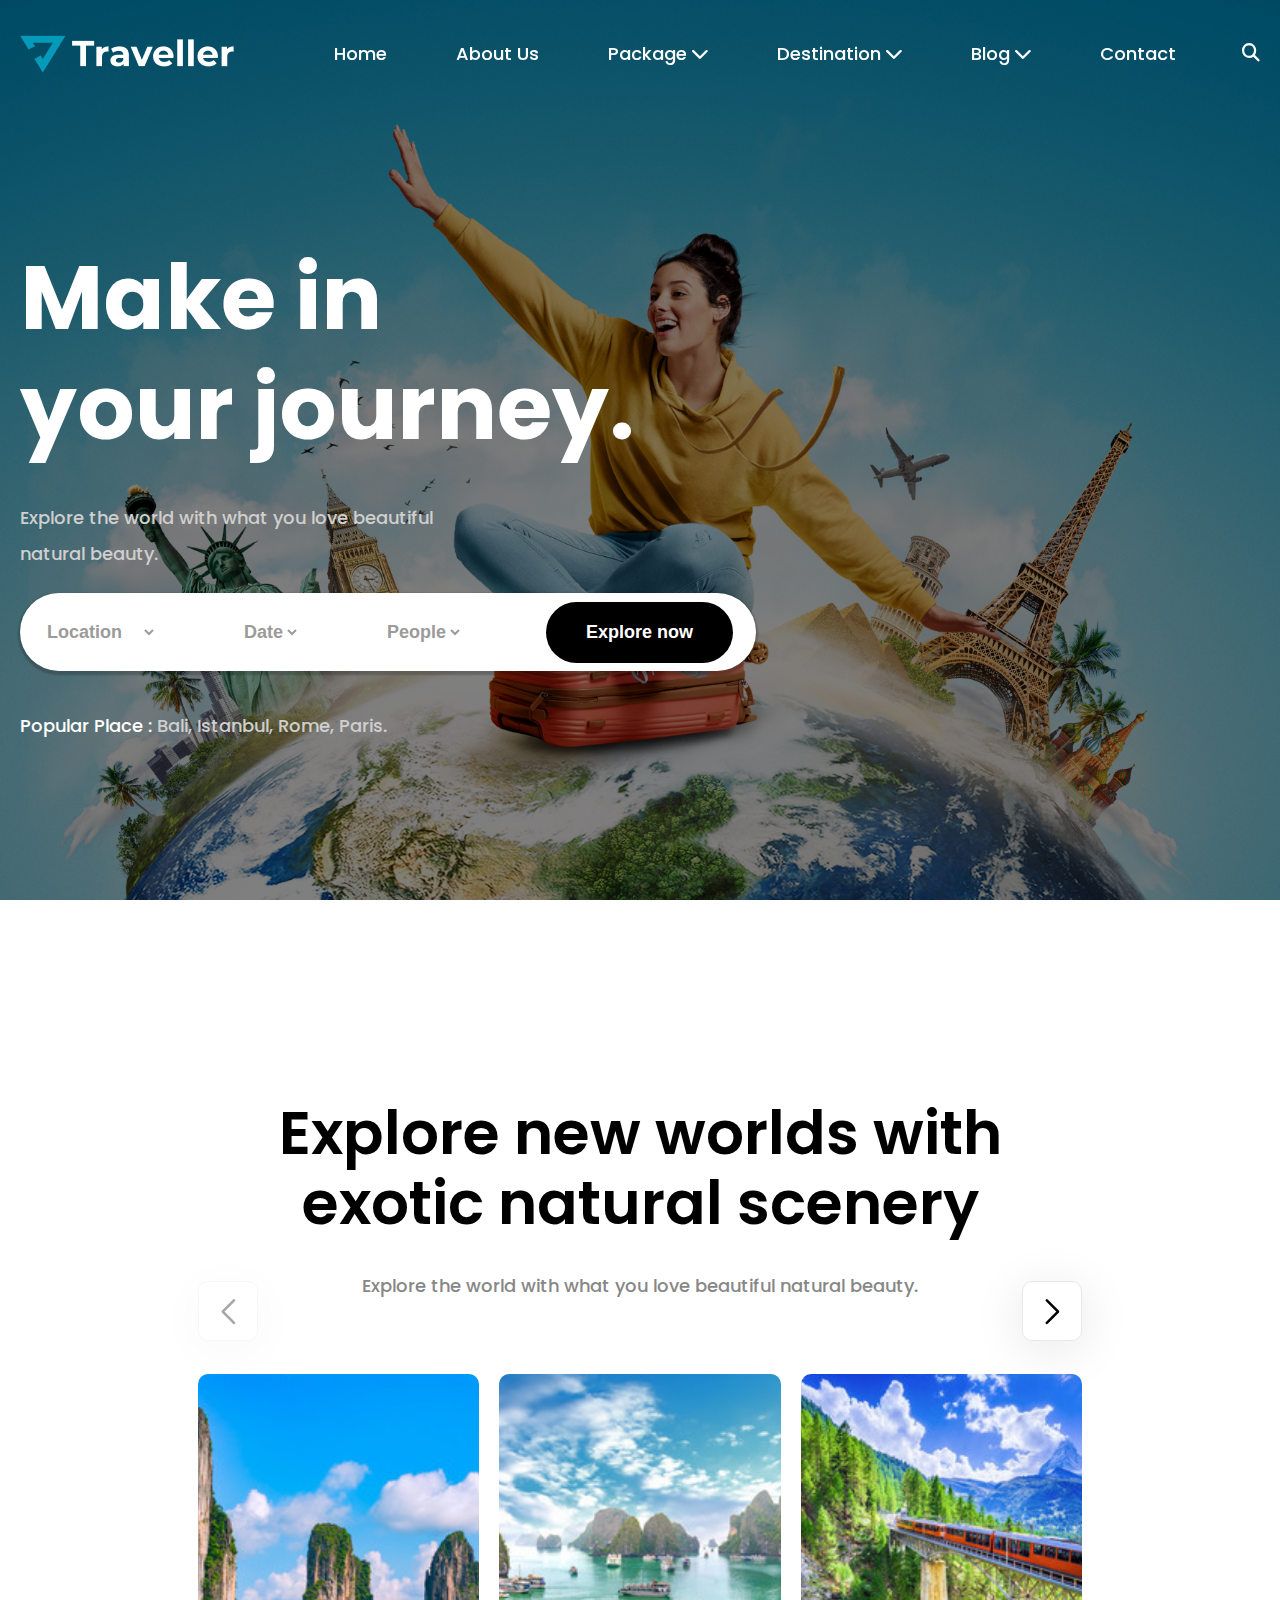
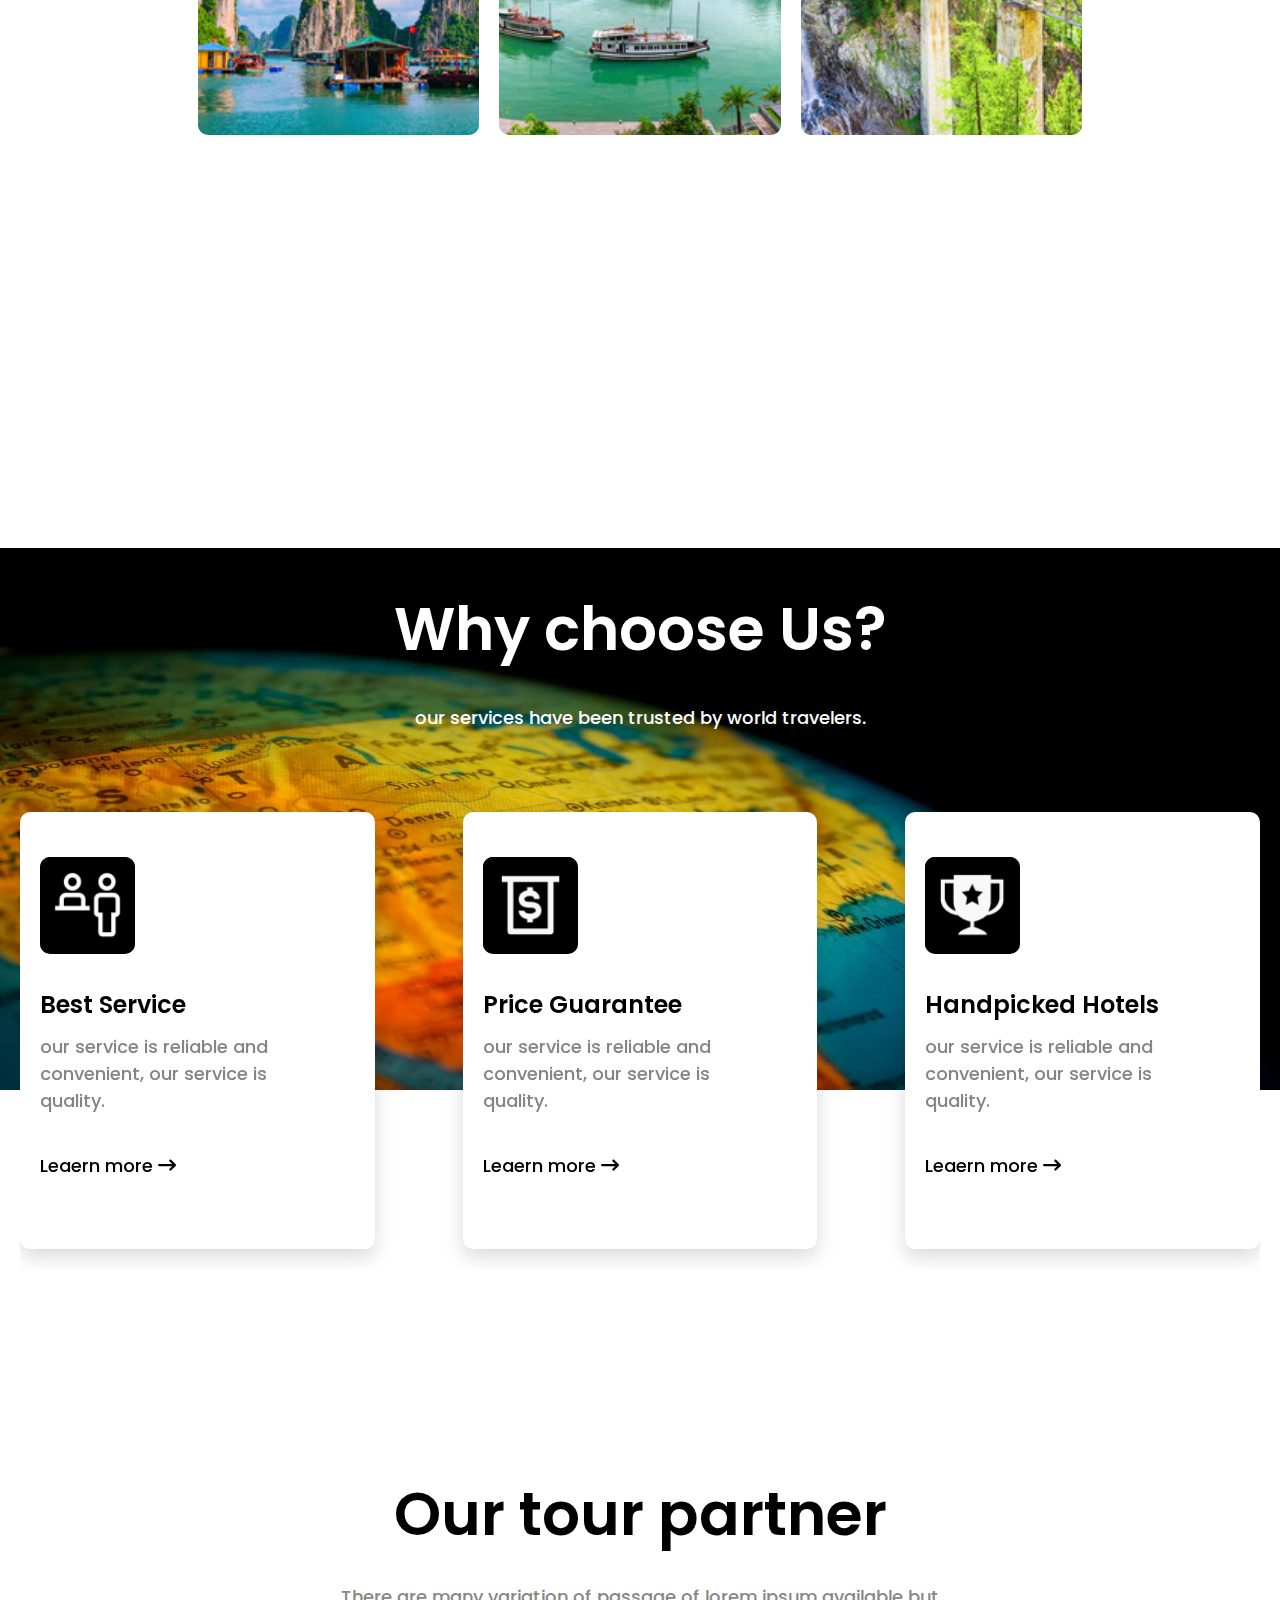
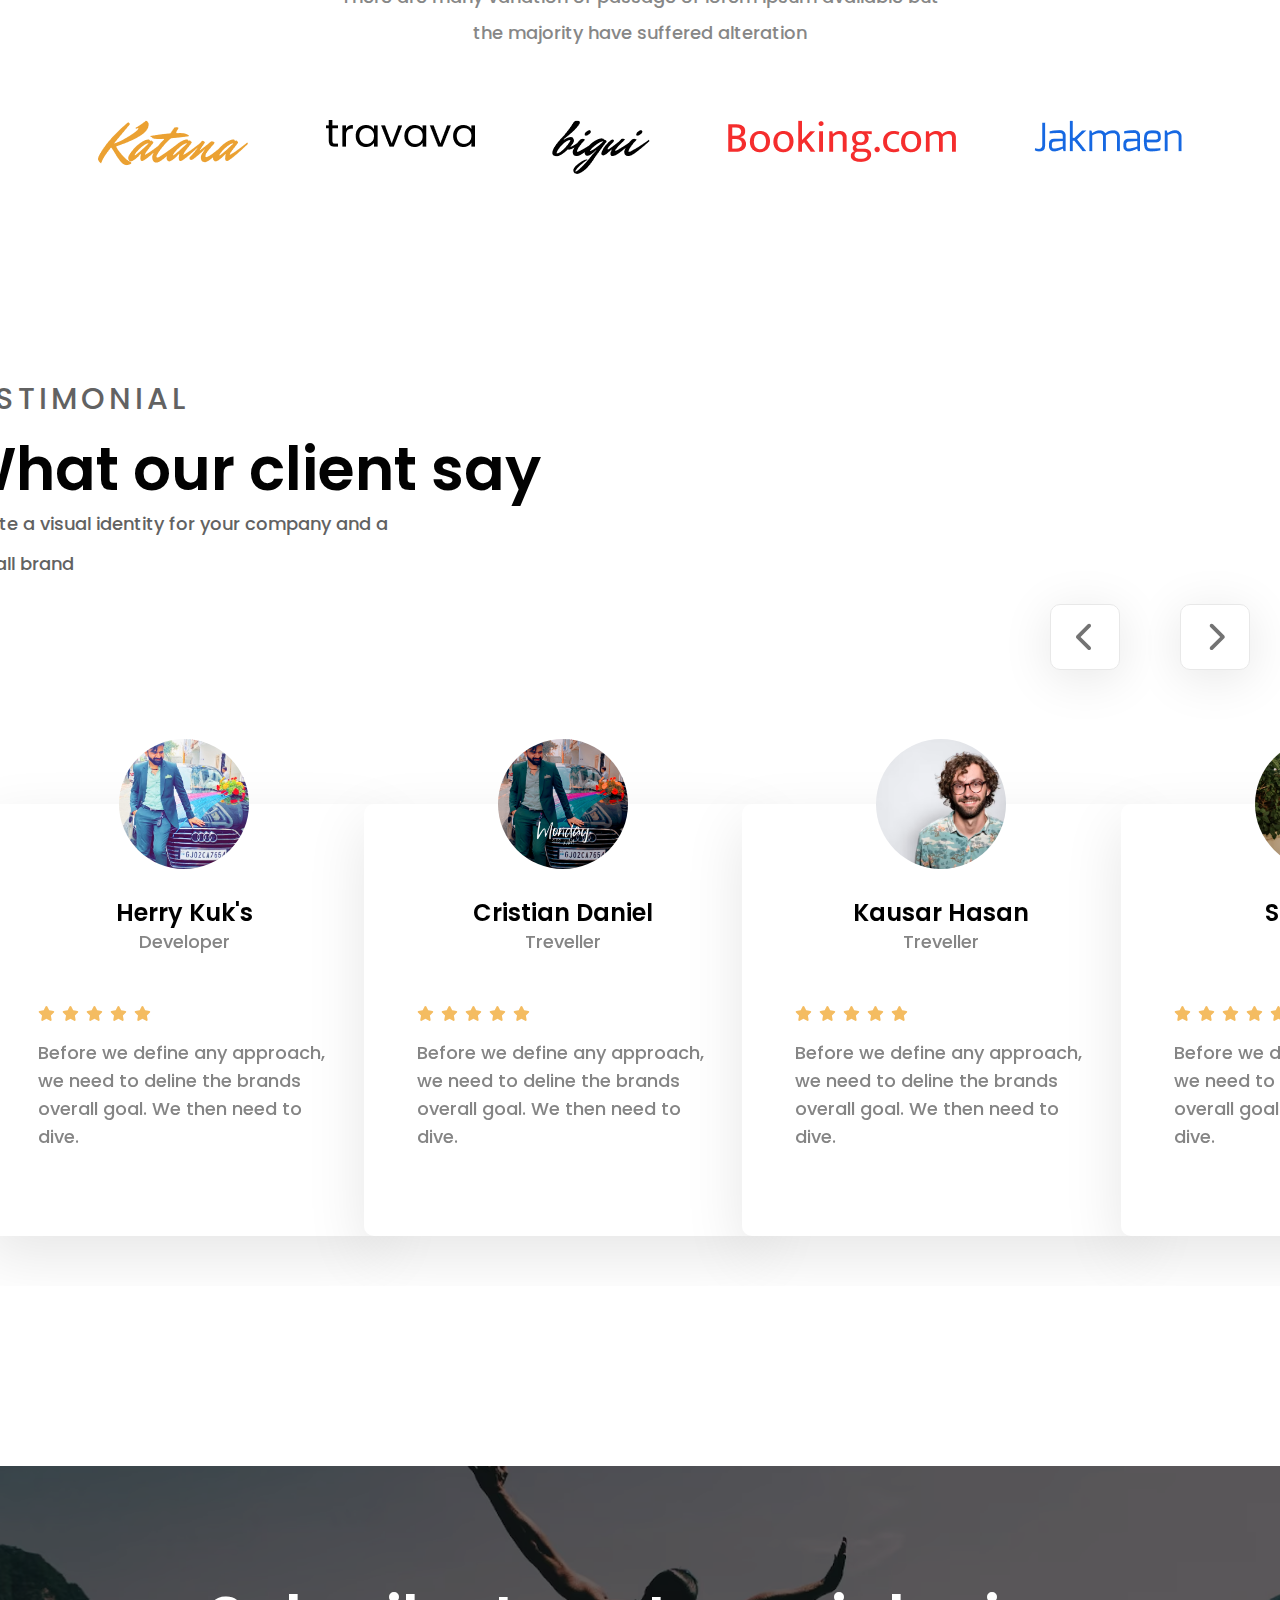
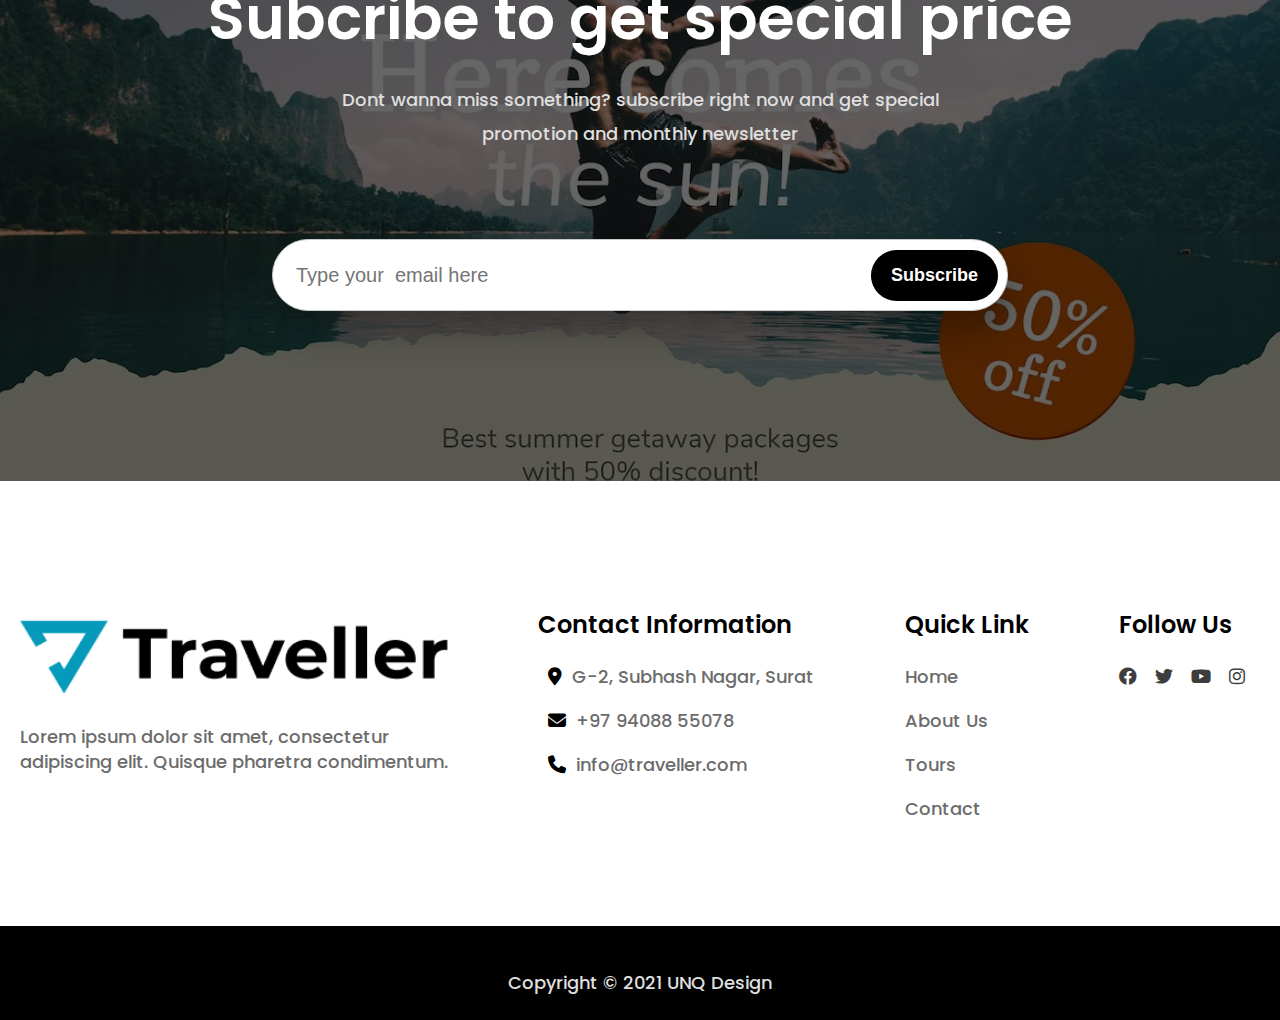
<file: index.html>
<!DOCTYPE html>
<html lang="en">

<head>
    <meta charset="UTF-8">
    <meta http-equiv="X-UA-Compatible" content="IE=edge">
    <meta name="viewport" content="width=device-width, initial-scale=1.0">

    <link rel="stylesheet" href="../assets/css/all.min.css">
    <link rel="stylesheet" href="../assets/css/font.css">
    <link rel="stylesheet" href="https://cdn.jsdelivr.net/npm/swiper@9/swiper-bundle.min.css" />
    <link rel="stylesheet" href="../assets/css/style.css">
    <title>Home</title>
</head>

<body>
    <header id="main-header">
        <div class="container">
            <div class="row">
                <a href="#">
                    <img src="./assets/images/logo.png" class="main-logo" alt="">
                </a>
                <nav>
                    <i class="fa-solid fa-bars" onclick="togglemenu()"></i>
                    <ul id="menu">
                        <i class="fa-solid fa-xmark" onclick="togglemenu()"></i>
                        <li><a href="#">Home</a></li>
                        <li><a href="#">About Us</a></li>
                        <li>
                            <a href="#">Package
                                <i class="fa-solid fa-chevron-down"></i></a>
                            <ul>
                                <li><a href="#">Primium</a></li>
                                <li><a href="#">Vip</a></li>
                                <li><a href="#">Jenral</a></li>
                                <li><a href="#">Local</a></li>
                            </ul>
                        </li>
                        <li>
                            <a href="#">Destination
                                <i class="fa-solid fa-chevron-down"></i></a>
                            <ul>
                                <li><a href="#">New</a></li>
                                <li><a href="#">Old</a></li>
                                <li><a href="#">Runing</a></li>
                                <li><a href="#">Local</a></li>
                            </ul>
                        </li>
                        <li><a href="#">Blog
                                <i class="fa-solid fa-chevron-down"></i></a>
                            <ul>
                                <li><a href="#">One</a></li>
                                <li><a href="#">Two</a></li>
                                <li><a href="#">Three</a></li>
                                <li><a href="#">Four</a></li>
                            </ul>

                        </li>
                        <li><a href="#">Contact</a></li>
                    </ul>
                </nav>
                <a href="#" class="icon"><i class="fa-solid fa-magnifying-glass" class="search"
                        id="search-icon"></i></a>
            </div>
        </div>
    </header>
    <main>
        <section id="hero">
            <div class="container">
                <div class="hero-data">
                    <h1>Make in <br>
                        your journey.</h1>
                    <p>Explore the world with what you love beautiful <br> natural beauty.</p>
                    <form action="" class="form-data">
                        <select name="Location" class="hero-search">
                            <option value="0">Location</option>
                            <option value="surat">Surat</option>
                            <option value="rajkot">Rajkot</option>
                            <option value="bhavnagar">Bhavangar</option>
                        </select>
                        <select name="Date">
                            <option value="0">Date</option>
                            <option value="1">25</option>
                            <option value="2">17</option>
                            <option value="3">11</option>
                        </select>
                        <select name="People">
                            <option value="0">People</option>
                            <option value="1">22</option>
                            <option value="2">17</option>
                            <option value="3">11</option>
                        </select>
                        <input type="submit" value="Explore now" class="explore">
                    </form>
                    <p><span>Popular Place :</span> Bali, Istanbul, Rome, Paris.</p>
                </div>
            </div>
        </section>
        <section id="explore">
            <div class="container">
                <div class="main-title">
                    <h2>Explore new worlds with <br>
                        exotic natural scenery</h2>
                    <p>Explore the world with what you love beautiful natural beauty.</p>
                </div>
                <div class="explore-slider-section">
                    <div class="swiper explore-slider">
                        <div class="swiper-wrapper">
                            <div class="swiper-slide">
                                <div class="explore-img">
                                    <img src="./assets/images/explore-1.jpg" alt="bali">
                                </div>
                                <div class="explore-text">
                                    <div class="explore-circle">
                                        <span>“</span>
                                    </div>
                                    <h4>Alpine village, Switzerland.</h4>
                                    <p>Bali is a beautiful tourist spot and is visited by many travelers. </p>
                                </div>
                            </div>
                            <div class="swiper-slide">
                                <div class="explore-img">
                                    <img src="./assets/images/explore-2.jpg" alt="bali">
                                </div>
                                <div class="explore-text">
                                    <div class="explore-circle">
                                        <span>“</span>
                                    </div>
                                    <h4>Bali, Indonesia.</h4>
                                    <p>Bali is a beautiful tourist spot and is visited by many travelers. </p>
                                </div>
                            </div>
                            <div class="swiper-slide">
                                <div class="explore-img">
                                    <img src="./assets/images/explore-3.jpg" alt="bali">
                                </div>
                                <div class="explore-text">
                                    <div class="explore-circle">
                                        <span>“</span>
                                    </div>
                                    <h4>Phong Nha-Ke Bang, Vietnam.</h4>
                                    <p>Bali is a beautiful tourist spot and is visited by many travelers. </p>
                                </div>
                            </div>
                            <div class="swiper-slide">
                                <div class="explore-img">
                                    <img src="./assets/images/explore-4.jpg" alt="bali">
                                </div>
                                <div class="explore-text">
                                    <div class="explore-circle">
                                        <span>“</span>
                                    </div>
                                    <h4>Kota Kinabalu, Malaysia.</h4>
                                    <p>Bali is a beautiful tourist spot and is visited by many travelers. </p>
                                </div>
                            </div>
                            <div class="swiper-slide">
                                <div class="explore-img">
                                    <img src="./assets/images/explore-5.jpg" alt="bali">
                                </div>
                                <div class="explore-text">
                                    <div class="explore-circle">
                                        <span>“</span>
                                    </div>
                                    <h4>Bali, Indonesia.</h4>
                                    <p>Bali is a beautiful tourist spot and is visited by many travelers. </p>
                                </div>
                            </div>
                            <div class="swiper-slide">
                                <div class="explore-img">
                                    <img src="./assets/images/explore-6.jpg" alt="bali">
                                </div>
                                <div class="explore-text">
                                    <div class="explore-circle">
                                        <span>“</span>
                                    </div>
                                    <h4>Bali, Indonesia.</h4>
                                    <p>Bali is a beautiful tourist spot and is visited by many travelers. </p>
                                </div>
                            </div>
                            <div class="swiper-slide">
                                <div class="explore-img">
                                    <img src="./assets/images/explore-7.avif" alt="bali">
                                </div>
                                <div class="explore-text">
                                    <div class="explore-circle">
                                        <span>“</span>
                                    </div>
                                    <h4>Bali, Indonesia.</h4>
                                    <p>Bali is a beautiful tourist spot and is visited by many travelers. </p>
                                </div>
                            </div>
                        </div>
                    </div>
                    <div class="swiper-button-next"></div>
                    <div class="swiper-button-prev"></div>
                </div>
            </div>
        </section>
        <section id="why-select">
            <div class="container">
                <div class="main-title">
                    <h2>Why choose Us?</h2>
                    <p>our services have been trusted by world travelers.</p>
                </div>
                <div class="why-select-arrow">
                    <div class="prev">
                        <i class="fa-solid fa-chevron-left"></i>
                    </div>
                    <div class="next">
                        <i class="fa-solid fa-chevron-right"></i>
                    </div>
                </div>
                <div class="swiper why-slider">
                    <div class="swiper-wrapper">
                        <div class="swiper-slide">
                            <div class="why-img">
                                <img src="./assets/images/mann.png" alt="">
                            </div>
                            <div class="why-data">
                                <h4>Best Service</h4>
                                <p>our service is reliable and <br> convenient, our service is <br> quality.</p>
                                <a href="#">Leaern more <i class="fa-sharp fa-solid fa-arrow-right-long"></i></a>
                            </div>
                        </div>
                        <div class="swiper-slide">
                            <div class="why-img">
                                <img src="./assets/images/price.png" alt="">
                            </div>
                            <div class="why-data">
                                <h4>Price Guarantee</h4>
                                <p>our service is reliable and <br> convenient, our service is <br> quality.</p>
                                <a href="#">Leaern more <i class="fa-sharp fa-solid fa-arrow-right-long"></i></a>
                            </div>
                        </div>
                        <div class="swiper-slide">
                            <div class="why-img">
                                <img src="./assets/images/cupes.png" alt="">
                            </div>
                            <div class="why-data">
                                <h4>Handpicked Hotels</h4>
                                <p>our service is reliable and <br> convenient, our service is <br> quality.</p>
                                <a href="#">Leaern more <i class="fa-sharp fa-solid fa-arrow-right-long"></i></a>
                            </div>
                        </div>
                        <div class="swiper-slide">
                            <div class="why-img">
                                <img src="./assets/images/cupes.png" alt="">
                            </div>
                            <div class="why-data">
                                <h4>Best Service</h4>
                                <p>our service is reliable and <br> convenient, our service is <br> quality.</p>
                                <a href="#">Leaern more <i class="fa-sharp fa-solid fa-arrow-right-long"></i></a>
                            </div>
                        </div>
                        <div class="swiper-slide">
                            <div class="why-img">
                                <img src="./assets/images/cupes.png" alt="">
                            </div>
                            <div class="why-data">
                                <h4>Price Guarantee</h4>
                                <p>our service is reliable and <br> convenient, our service is <br> quality.</p>
                                <a href="#">Leaern more <i class="fa-sharp fa-solid fa-arrow-right-long"></i></a>
                            </div>
                        </div>
                        <div class="swiper-slide">
                            <div class="why-img">
                                <img src="./assets/images/cupes.png" alt="">
                            </div>
                            <div class="why-data">
                                <h4>Handpicked Hotels</h4>
                                <p>our service is reliable and <br> convenient, our service is <br> quality.</p>
                                <a href="#">Leaern more <i class="fa-sharp fa-solid fa-arrow-right-long"></i></a>
                            </div>
                        </div>
                        <div class="swiper-slide">
                            <div class="why-img">
                                <img src="./assets/images/cupes.png" alt="">
                            </div>
                            <div class="why-data">
                                <h4>Best Service</h4>
                                <p>our service is reliable and <br> convenient, our service is <br> quality.</p>
                                <a href="#">Leaern more <i class="fa-sharp fa-solid fa-arrow-right-long"></i></a>
                            </div>
                        </div>
                        <div class="swiper-slide">
                            <div class="why-img">
                                <img src="./assets/images/cupes.png" alt="">
                            </div>
                            <div class="why-data">
                                <h4>Price Guarantee</h4>
                                <p>our service is reliable and <br> convenient, our service is <br> quality.</p>
                                <a href="#">Leaern more <i class="fa-sharp fa-solid fa-arrow-right-long"></i></a>
                            </div>
                        </div>
                        <div class="swiper-slide">
                            <div class="why-img">
                                <img src="./assets/images/cupes.png" alt="">
                            </div>
                            <div class="why-data">
                                <h4>Handpicked Hotels</h4>
                                <p>our service is reliable and <br> convenient, our service is <br> quality.</p>
                                <a href="#">Leaern more <i class="fa-sharp fa-solid fa-arrow-right-long"></i></a>
                            </div>
                        </div>
                    </div>
                </div>
            </div>
        </section>

        <section id="our-tour">
            <div class="container">
                <div class="main-title">
                    <h2>Our tour partner</h2>
                    <p>There are many variation of passage of lorem ipsum available but <br> the majority have suffered
                        alteration </p>
                </div>
                <div class="tour-partner">
                    <div class="tour-img">
                        <img src="./assets/images/Katana.png" alt="">
                    </div>
                    <div class="tour-img">
                        <img src="./assets/images/travava.png" alt="">
                    </div>
                    <div class="tour-img">
                        <img src="./assets/images/bigui.png" alt="">
                    </div>
                    <div class="tour-img">
                        <img src="./assets/images/Booking.com.png" alt="">
                    </div>
                    <div class="tour-img">
                        <img src="./assets/images/Jakmaen.png" alt="">
                    </div>
                </div>
            </div>
        </section>
        <section id="our-client">
            <div class="client-container">
                <div class="client-say">
                    <p><span>TESTIMONIAL</span></p>
                    <h2>What our client say</h2>
                    <p>Create a visual identity for your company and a <br> overall brand</p>
                </div>

                <div class="our-client-folder">
                    <div class="our-client-arrow">
                        <div class="prev2">
                            <i class="fa-solid fa-chevron-left"></i>
                        </div>
                        <div class="next2">
                            <i class="fa-solid fa-chevron-right"></i>
                        </div>
                        <div class="swiper our-client-slider">
                            <div class="swiper-wrapper">
                                <div class="swiper-slide">
                                    <div class="swiper-clt">
                                        <div class="client-bio">
                                            <div class="client-img">
                                                <img src="./assets/images/herry1.JPG" alt="">
                                            </div>
                                            <div class="client-data">
                                                <div class="client-name">
                                                    <h4>Herry Kuk's</h4>
                                                    <p>Developer</p>
                                                </div>
                                                <a href="#">
                                                    <i class="fa-sharp fa-solid fa-star"></i>
                                                    <i class="fa-sharp fa-solid fa-star"></i>
                                                    <i class="fa-sharp fa-solid fa-star"></i>
                                                    <i class="fa-sharp fa-solid fa-star"></i>
                                                    <i class="fa-sharp fa-solid fa-star"></i>
                                                </a>
                                                <p>Before we define any approach, we need to deline the brands overall
                                                    goal.
                                                    We
                                                    then need to dive.</p>
                                            </div>
                                        </div>
                                    </div>
                                </div>
                                <div class="swiper-slide">
                                    <div class="swiper-clt">
                                        <div class="client-bio">
                                            <div class="client-img">
                                                <img src="./assets/images/herry2.JPG" alt="">
                                            </div>
                                            <div class="client-data">
                                                <div class="client-name">
                                                    <h4>Cristian Daniel</h4>
                                                    <p>Treveller</p>
                                                </div>
                                                <a href="#">
                                                    <i class="fa-sharp fa-solid fa-star"></i>
                                                    <i class="fa-sharp fa-solid fa-star"></i>
                                                    <i class="fa-sharp fa-solid fa-star"></i>
                                                    <i class="fa-sharp fa-solid fa-star"></i>
                                                    <i class="fa-sharp fa-solid fa-star"></i>
                                                </a>
                                                <p>Before we define any approach, we need to deline the brands overall
                                                    goal.
                                                    We
                                                    then need to dive.</p>
                                            </div>
                                        </div>
                                    </div>
                                </div>
                                <div class="swiper-slide">
                                    <div class="swiper-clt">
                                        <div class="client-bio">
                                            <div class="client-img">
                                                <img src="./assets/images/man-2.avif" alt="">
                                            </div>
                                            <div class="client-data">
                                                <div class="client-name">
                                                    <h4>Kausar Hasan</h4>
                                                    <p>Treveller</p>
                                                </div>
                                                <a href="#">
                                                    <i class="fa-sharp fa-solid fa-star"></i>
                                                    <i class="fa-sharp fa-solid fa-star"></i>
                                                    <i class="fa-sharp fa-solid fa-star"></i>
                                                    <i class="fa-sharp fa-solid fa-star"></i>
                                                    <i class="fa-sharp fa-solid fa-star"></i>
                                                </a>
                                                <p>Before we define any approach, we need to deline the brands overall
                                                    goal.
                                                    We
                                                    then need to dive.</p>
                                            </div>
                                        </div>
                                    </div>
                                </div>
                                <div class="swiper-slide">
                                    <div class="swiper-clt">
                                        <div class="client-bio">
                                            <div class="client-img">
                                                <img src="./assets/images/woman-1.avif" alt="">
                                            </div>
                                            <div class="client-data">
                                                <div class="client-name">
                                                    <h4>Sara Jay</h4>
                                                    <p>Treveller</p>
                                                </div>
                                                <a href="#">
                                                    <i class="fa-sharp fa-solid fa-star"></i>
                                                    <i class="fa-sharp fa-solid fa-star"></i>
                                                    <i class="fa-sharp fa-solid fa-star"></i>
                                                    <i class="fa-sharp fa-solid fa-star"></i>
                                                    <i class="fa-sharp fa-solid fa-star"></i>
                                                </a>
                                                <p>Before we define any approach, we need to deline the brands overall
                                                    goal.
                                                    We
                                                    then need to dive.</p>
                                            </div>
                                        </div>
                                    </div>
                                </div>
                                <div class="swiper-slide">
                                    <div class="swiper-clt">
                                        <div class="client-bio">
                                            <div class="client-img">
                                                <img src="./assets/images/woman-4.avif" alt="">
                                            </div>
                                            <div class="client-data">
                                                <div class="client-name">
                                                    <h4>Cristian Daniel</h4>
                                                    <p>Treveller</p>
                                                </div>
                                                <a href="#">
                                                    <i class="fa-sharp fa-solid fa-star"></i>
                                                    <i class="fa-sharp fa-solid fa-star"></i>
                                                    <i class="fa-sharp fa-solid fa-star"></i>
                                                    <i class="fa-sharp fa-solid fa-star"></i>
                                                    <i class="fa-sharp fa-solid fa-star"></i>
                                                </a>
                                                <p>Before we define any approach, we need to deline the brands overall
                                                    goal.
                                                    We
                                                    then need to dive.</p>
                                            </div>
                                        </div>
                                    </div>
                                </div>
                                <div class="swiper-slide">
                                    <div class="swiper-clt">
                                        <div class="client-bio">
                                            <div class="client-img">
                                                <img src="./assets/images/woman-3.jpg" alt="">
                                            </div>
                                            <div class="client-data">
                                                <div class="client-name">
                                                    <h4>Kausar Hasan</h4>
                                                    <p>Treveller</p>
                                                </div>
                                                <a href="#">
                                                    <i class="fa-sharp fa-solid fa-star"></i>
                                                    <i class="fa-sharp fa-solid fa-star"></i>
                                                    <i class="fa-sharp fa-solid fa-star"></i>
                                                    <i class="fa-sharp fa-solid fa-star"></i>
                                                    <i class="fa-sharp fa-solid fa-star"></i>
                                                </a>
                                                <p>Before we define any approach, we need to deline the brands overall
                                                    goal.
                                                    We
                                                    then need to dive.</p>
                                            </div>
                                        </div>
                                    </div>
                                </div>
                                <div class="swiper-slide">
                                    <div class="swiper-clt">
                                        <div class="client-bio">
                                            <div class="client-img">
                                                <img src="./assets/images/herry.jpeg" alt="">
                                            </div>
                                            <div class="client-data">
                                                <div class="client-name">
                                                    <h4>Herry Kuk's</h4>
                                                    <p>Treveller</p>
                                                </div>
                                                <a href="#">
                                                    <i class="fa-sharp fa-solid fa-star"></i>
                                                    <i class="fa-sharp fa-solid fa-star"></i>
                                                    <i class="fa-sharp fa-solid fa-star"></i>
                                                    <i class="fa-sharp fa-solid fa-star"></i>
                                                    <i class="fa-sharp fa-solid fa-star"></i>
                                                </a>
                                                <p>Before we define any approach, we need to deline the brands overall
                                                    goal.
                                                    We
                                                    then need to dive.</p>
                                            </div>
                                        </div>
                                    </div>
                                </div>
                                <div class="swiper-slide">
                                    <div class="swiper-clt">
                                        <div class="client-bio">
                                            <div class="client-img">
                                                <img src="./assets/images/man-1.avif" alt="">
                                            </div>
                                            <div class="client-data">
                                                <div class="client-name">
                                                    <h4>Cristian Daniel</h4>
                                                    <p>Treveller</p>
                                                </div>
                                                <a href="#">
                                                    <i class="fa-sharp fa-solid fa-star"></i>
                                                    <i class="fa-sharp fa-solid fa-star"></i>
                                                    <i class="fa-sharp fa-solid fa-star"></i>
                                                    <i class="fa-sharp fa-solid fa-star"></i>
                                                    <i class="fa-sharp fa-solid fa-star"></i>
                                                </a>
                                                <p>Before we define any approach, we need to deline the brands overall
                                                    goal.
                                                    We
                                                    then need to dive.</p>
                                            </div>
                                        </div>
                                    </div>
                                </div>
                                <div class="swiper-slide">
                                    <div class="swiper-clt">
                                        <div class="client-bio">
                                            <div class="client-img">
                                                <img src="./assets/images/man-2.avif" alt="">
                                            </div>
                                            <div class="client-data">
                                                <div class="client-name">
                                                    <h4>Kausar Hasan</h4>
                                                    <p>Treveller</p>
                                                </div>
                                                <a href="#">
                                                    <i class="fa-sharp fa-solid fa-star"></i>
                                                    <i class="fa-sharp fa-solid fa-star"></i>
                                                    <i class="fa-sharp fa-solid fa-star"></i>
                                                    <i class="fa-sharp fa-solid fa-star"></i>
                                                    <i class="fa-sharp fa-solid fa-star"></i>
                                                </a>
                                                <p>Before we define any approach, we need to deline the brands overall
                                                    goal.
                                                    We
                                                    then need to dive.</p>
                                            </div>
                                        </div>
                                    </div>
                                </div>
                            </div>
                        </div>
                    </div>
                </div>
            </div>
        </section>

        <section id="subscribe">
            <div class="container">
                <div class="main-title">
                    <h2>Subcribe to get special price</h2>
                    <p>Dont wanna miss something? subscribe right now and get special <br> promotion and monthly
                        newsletter</p>
                </div>
                <form action="" class="subscribe-form">
                    <input class="email-form" type="email" name="email" placeholder="Type your  email here">
                    <input type="button" value="Subscribe" class="Subscribe">
                </form>
            </div>
        </section>
    </main>

    <footer>
        <section id="travelers">
            <div class="container">
                <div class="travel">
                    <div class="travelers">
                        <div class="tra-img">
                            <img src="./assets/images/logo2.png" alt="">
                        </div>
                        <ul>
                            <li>Lorem ipsum dolor sit amet, consectetur <br> adipiscing elit. Quisque pharetra
                                condimentum.
                            </li>
                        </ul>
                    </div>
                    <div class="contact-info">
                        <h4>Contact Information</h4>
                        <ul>
                            <li> <a href="#"><i class="fa-solid fa-location-dot"></i></a> G-2, Subhash Nagar, Surat</li>
                            <li> <a href="#"><i class="fa-solid fa-envelope"></i></a> +97 94088 55078</li>
                            <li> <a href="#"><i class="fa-solid fa-phone"></i></a> info@traveller.com</li>
                        </ul>
                    </div>
                    <div class="q-link">
                        <h4>Quick Link</h4>
                        <ul>
                            <li><a href="#">Home</a></li>
                            <li><a href="#">About Us</a></li>
                            <li><a href="#">Tours</a></li>
                            <li><a href="#">Contact</a></li>
                        </ul>
                    </div>
                    <div class="follow-us">
                        <h4>Follow Us</h4>
                        <div class="follow-icon">
                            <ul>
                                <li><a href="#"><i class="fa-brands fa-facebook"></i></a></li>
                                <li><a href="#"><i class="fa-brands fa-twitter"></i></a></li>
                                <li><a href="#"><i class="fa-brands fa-youtube"></i></a></li>
                                <li><a href="#"><i class="fa-brands fa-instagram"></i></a></li>
                            </ul>
                        </div>
                    </div>
                </div>
            </div>
            <div class="copyright">
                <p>Copyright © 2021 UNQ Design</p>
            </div>
        </section>
    </footer>

    <script src="https://cdn.jsdelivr.net/npm/swiper@9/swiper-bundle.min.js"></script>

    <script>
        window.onscroll = function () {
            this.scrollY > 20 ?
                document.getElementById("main-header").classList.add("header-bg") :
                document.getElementById("main-header").classList.remove("header-bg")
        }

        function togglemenu() {
            console.log("jhbj");
            document.getElementById("menu").classList.toggle("menu-slider")

            if (document.getElementById("menu").classList.contains("menu-slider")) {
                document.getElementById("search-icon").style.marginLeft = '60px'
            } else {
                document.getElementById("search-icon").style.marginLeft = 'auto'
            }
        }
    </script>

    <script>
        var swiper = new Swiper(".explore-slider", {
            slidesPerView: 1,
            spaceBetween: 10,
            pagination: {
                el: ".swiper-pagination",
                clickable: true,
            },
            navigation: {
                nextEl: ".swiper-button-next",
                prevEl: ".swiper-button-prev",
            },
            breakpoints: {
                640: {
                    slidesPerView: 1,
                    spaceBetween: 12,
                },
                768: {
                    slidesPerView: 2,
                    spaceBetween: 16,
                },
                1024: {
                    slidesPerView: 3,
                    spaceBetween: 20,
                },
            },
        });
    </script>
    <script>
        var swiper1 = new Swiper(".why-slider", {
            slidesPerView: 1,
            spaceBetween: 10,
            pagination: {
                el: ".swiper-pagination",
                clickable: true,
            },
            navigation: {
                nextEl: ".next",
                prevEl: ".prev",
            },
            breakpoints: {
                640: {
                    slidesPerView: 1,
                    spaceBetween: 44,
                },
                768: {
                    slidesPerView: 2,
                    spaceBetween: 66,
                },
                1024: {
                    slidesPerView: 3,
                    spaceBetween: 88,
                },
            },
        });
    </script>

    <script>
        var swiper2 = new Swiper(".client-slider", {
            slidesPerView: 1,
            spaceBetween: 10,
            pagination: {
                el: ".swiper-pagination",
                clickable: true,
            },
            navigation: {
                nextEl: ".next",
                prevEl: ".prev",
            },
            breakpoints: {
                640: {
                    slidesPerView: 1,
                    spaceBetween: 44,
                },
                768: {
                    slidesPerView: 2,
                    spaceBetween: 66,
                },
                1024: {
                    slidesPerView: 3.5,
                    spaceBetween: 43,
                },
            },
        });
    </script>
    <script>
        var swiper3 = new Swiper(".our-client-slider", {
            slidesPerView: 1,
            spaceBetween: 10,
            navigation: {
                nextEl: '.next2',
                prevEl: '.prev2',
            },
            pagination: {
                el: ".swiper-pagination",
                clickable: true,
            },
            breakpoints: {
                640: {
                    slidesPerView: 1,
                    spaceBetween: 0,
                },
                768: {
                    slidesPerView: 2,
                    spaceBetween: 0,
                },
                1024: {
                    slidesPerView: 3.5,
                    spaceBetween: 0,
                },
            },
        });
    </script>
</body>

</html>
</file>
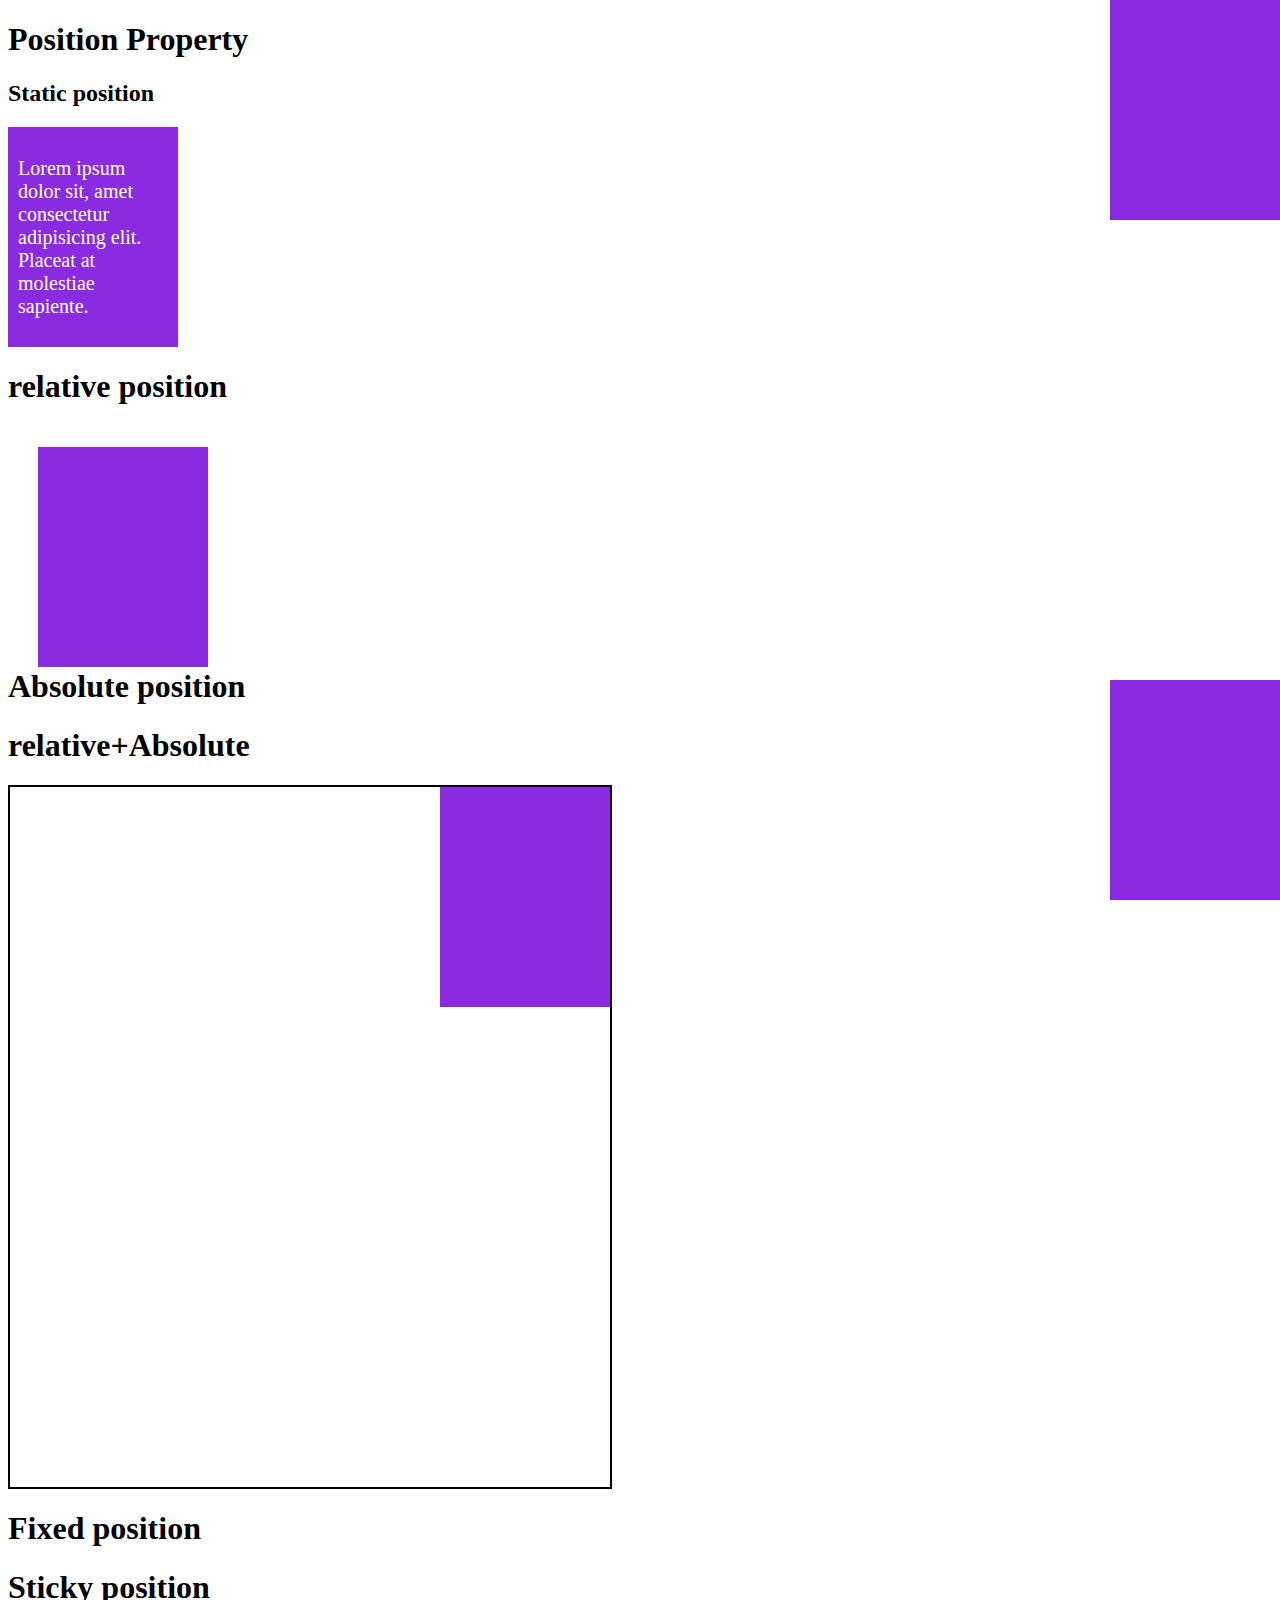
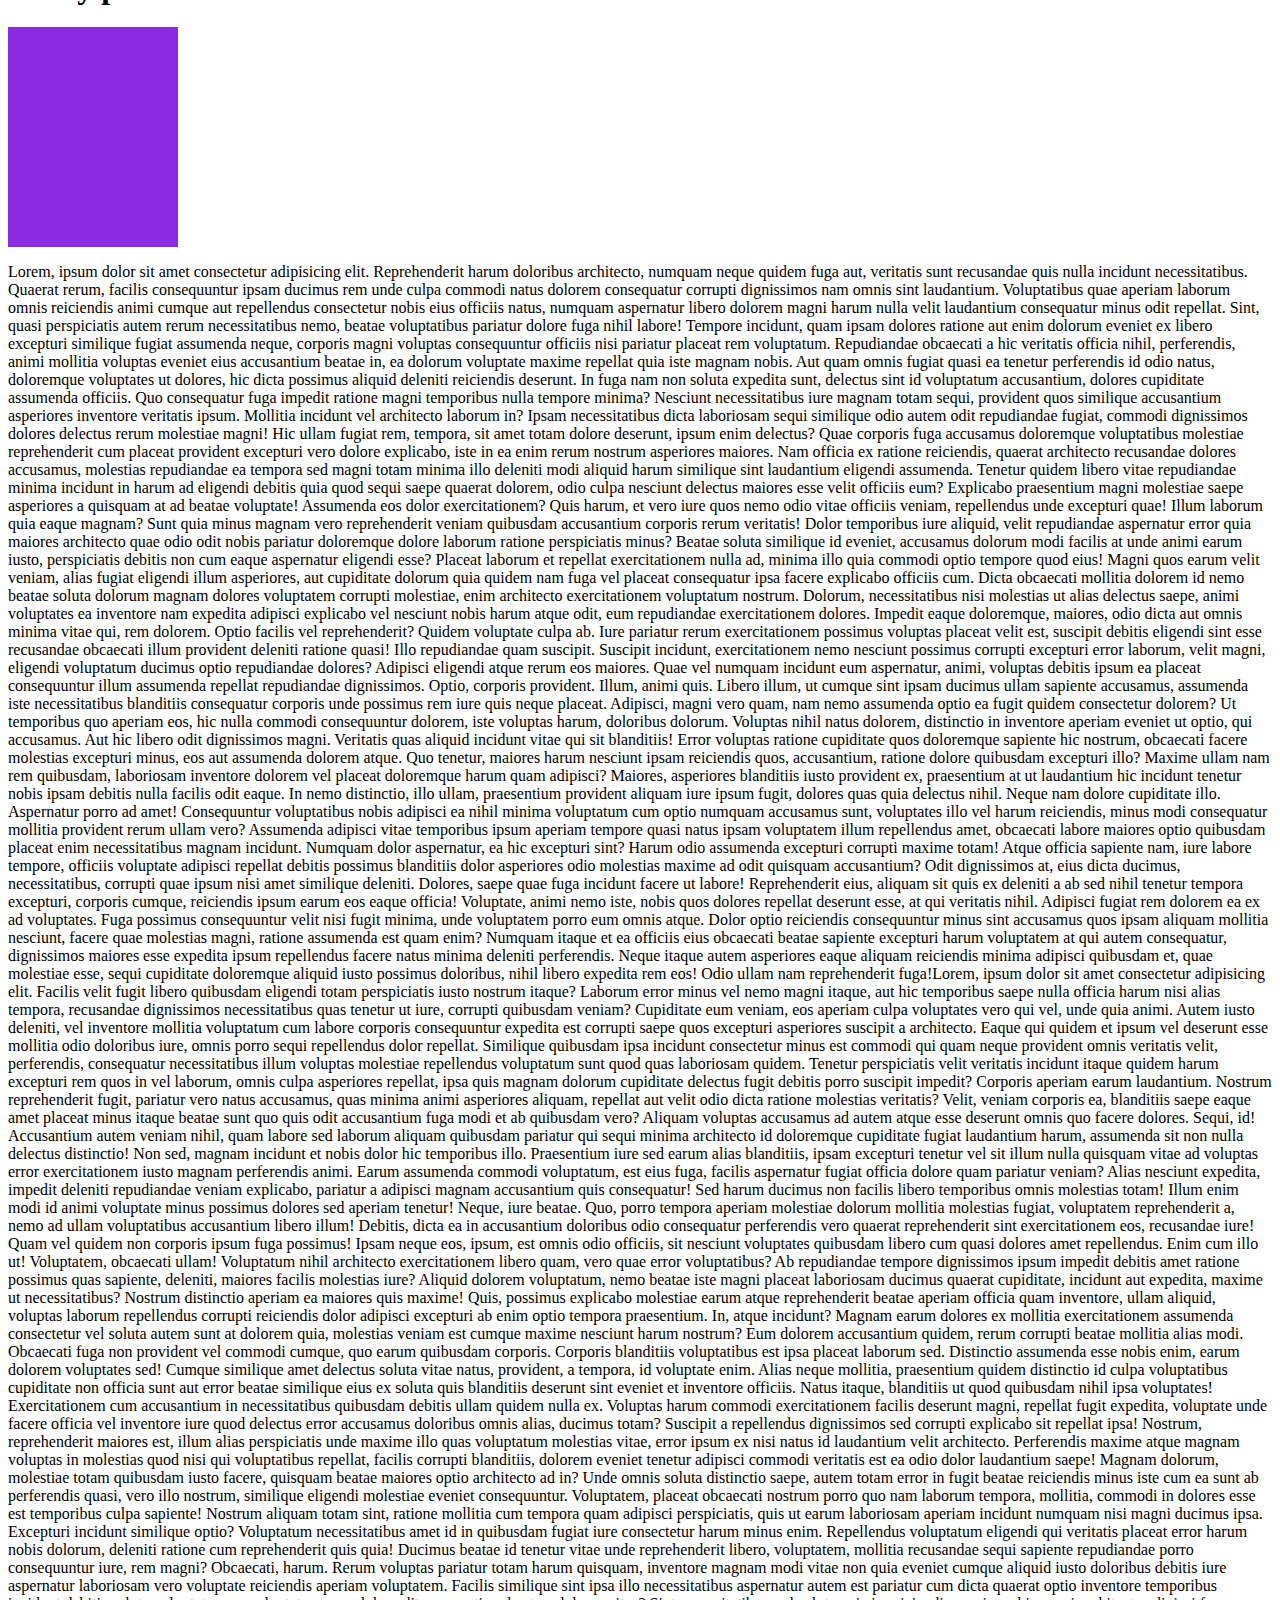
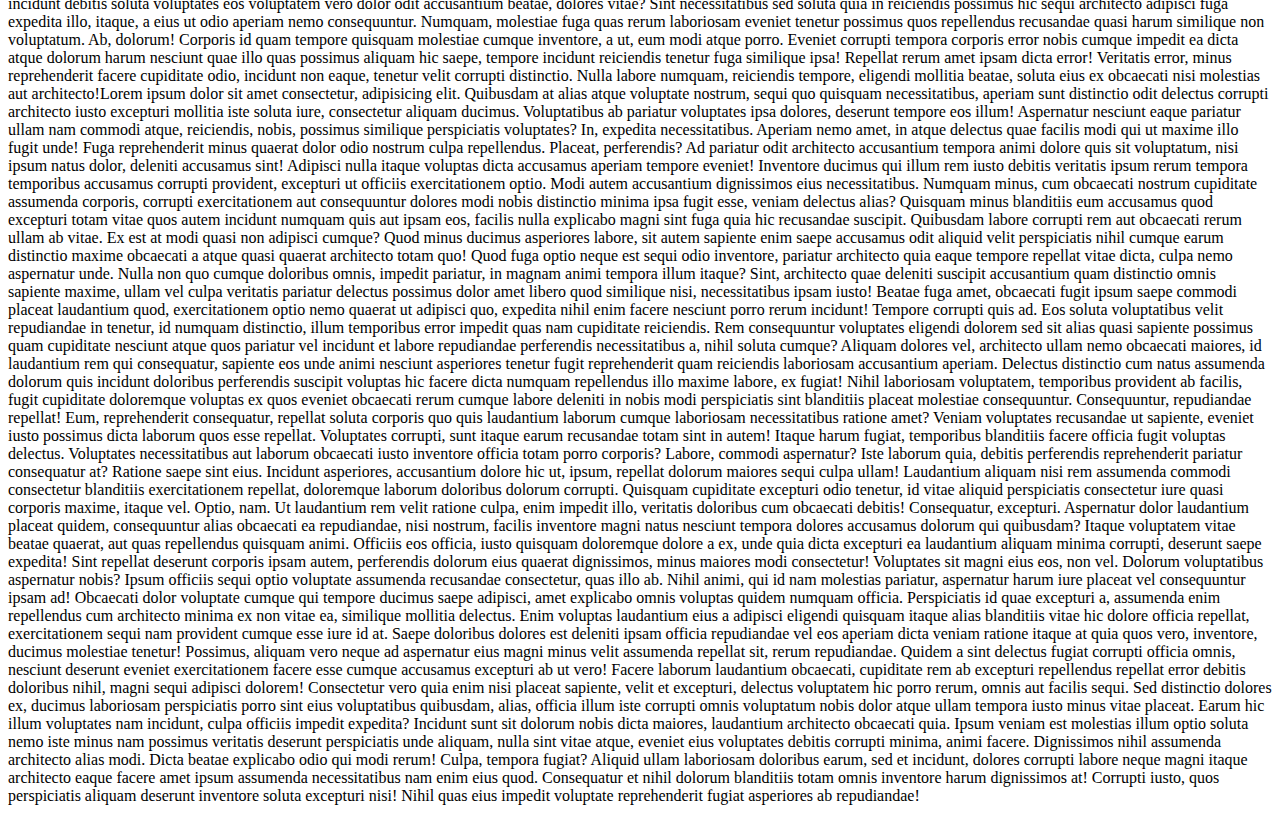
<file: assets/images/Document.html>
<!DOCTYPE html>
<!-- saved from url=(0035)http://127.0.0.1:5500/position.html -->
<html lang="en"><head><meta http-equiv="Content-Type" content="text/html; charset=UTF-8">
    
    <meta http-equiv="X-UA-Compatible" content="IE=edge">
    <meta name="viewport" content="width=device-width, initial-scale=1.0">
    <title>Document</title>
    <link rel="stylesheet" href="./Document_files/position.css">
</head>

<body cz-shortcut-listen="true">
    <h1>Position Property</h1>

    <h2>Static position</h2>

    <div class="box box1">
        <p>Lorem ipsum dolor sit, amet consectetur adipisicing elit. Placeat at molestiae sapiente.

        </p>

    </div>

    <h1>relative position</h1>
    <div class="box box2">

    </div>

    <h1>Absolute position</h1>
    <div class="box box3">

    </div>
    <h1>relative+Absolute</h1>
    <div class="parent-box">
    
        <div class=" box child-box"></div>
    </div>
    <h1>Fixed position</h1>
    <div class="box box4">
        

    </div>
    <h1>Sticky position</h1>
    <div class="box box5">

    </div>
    <p> Lorem, ipsum dolor sit amet consectetur adipisicing elit. Reprehenderit harum doloribus architecto, numquam neque quidem fuga aut, veritatis sunt recusandae quis nulla incidunt necessitatibus. Quaerat rerum, facilis consequuntur ipsam ducimus rem unde culpa commodi natus dolorem consequatur corrupti dignissimos nam omnis sint laudantium. Voluptatibus quae aperiam laborum omnis reiciendis animi cumque aut repellendus consectetur nobis eius officiis natus, numquam aspernatur libero dolorem magni harum nulla velit laudantium consequatur minus odit repellat. Sint, quasi perspiciatis autem rerum necessitatibus nemo, beatae voluptatibus pariatur dolore fuga nihil labore! Tempore incidunt, quam ipsam dolores ratione aut enim dolorum eveniet ex libero excepturi similique fugiat assumenda neque, corporis magni voluptas consequuntur officiis nisi pariatur placeat rem voluptatum. Repudiandae obcaecati a hic veritatis officia nihil, perferendis, animi mollitia voluptas eveniet eius accusantium beatae in, ea dolorum voluptate maxime repellat quia iste magnam nobis. Aut quam omnis fugiat quasi ea tenetur perferendis id odio natus, doloremque voluptates ut dolores, hic dicta possimus aliquid deleniti reiciendis deserunt. In fuga nam non soluta expedita sunt, delectus sint id voluptatum accusantium, dolores cupiditate assumenda officiis. Quo consequatur fuga impedit ratione magni temporibus nulla tempore minima? Nesciunt necessitatibus iure magnam totam sequi, provident quos similique accusantium asperiores inventore veritatis ipsum. Mollitia incidunt vel architecto laborum in? Ipsam necessitatibus dicta laboriosam sequi similique odio autem odit repudiandae fugiat, commodi dignissimos dolores delectus rerum molestiae magni! Hic ullam fugiat rem, tempora, sit amet totam dolore deserunt, ipsum enim delectus? Quae corporis fuga accusamus doloremque voluptatibus molestiae reprehenderit cum placeat provident excepturi vero dolore explicabo, iste in ea enim rerum nostrum asperiores maiores. Nam officia ex ratione reiciendis, quaerat architecto recusandae dolores accusamus, molestias repudiandae ea tempora sed magni totam minima illo deleniti modi aliquid harum similique sint laudantium eligendi assumenda. Tenetur quidem libero vitae repudiandae minima incidunt in harum ad eligendi debitis quia quod sequi saepe quaerat dolorem, odio culpa nesciunt delectus maiores esse velit officiis eum? Explicabo praesentium magni molestiae saepe asperiores a quisquam at ad beatae voluptate! Assumenda eos dolor exercitationem? Quis harum, et vero iure quos nemo odio vitae officiis veniam, repellendus unde excepturi quae! Illum laborum quia eaque magnam? Sunt quia minus magnam vero reprehenderit veniam quibusdam accusantium corporis rerum veritatis! Dolor temporibus iure aliquid, velit repudiandae aspernatur error quia maiores architecto quae odio odit nobis pariatur doloremque dolore laborum ratione perspiciatis minus? Beatae soluta similique id eveniet, accusamus dolorum modi facilis at unde animi earum iusto, perspiciatis debitis non cum eaque aspernatur eligendi esse? Placeat laborum et repellat exercitationem nulla ad, minima illo quia commodi optio tempore quod eius! Magni quos earum velit veniam, alias fugiat eligendi illum asperiores, aut cupiditate dolorum quia quidem nam fuga vel placeat consequatur ipsa facere explicabo officiis cum. Dicta obcaecati mollitia dolorem id nemo beatae soluta dolorum magnam dolores voluptatem corrupti molestiae, enim architecto exercitationem voluptatum nostrum. Dolorum, necessitatibus nisi molestias ut alias delectus saepe, animi voluptates ea inventore nam expedita adipisci explicabo vel nesciunt nobis harum atque odit, eum repudiandae exercitationem dolores. Impedit eaque doloremque, maiores, odio dicta aut omnis minima vitae qui, rem dolorem. Optio facilis vel reprehenderit? Quidem voluptate culpa ab. Iure pariatur rerum exercitationem possimus voluptas placeat velit est, suscipit debitis eligendi sint esse recusandae obcaecati illum provident deleniti ratione quasi! Illo repudiandae quam suscipit. Suscipit incidunt, exercitationem nemo nesciunt possimus corrupti excepturi error laborum, velit magni, eligendi voluptatum ducimus optio repudiandae dolores? Adipisci eligendi atque rerum eos maiores. Quae vel numquam incidunt eum aspernatur, animi, voluptas debitis ipsum ea placeat consequuntur illum assumenda repellat repudiandae dignissimos. Optio, corporis provident. Illum, animi quis. Libero illum, ut cumque sint ipsam ducimus ullam sapiente accusamus, assumenda iste necessitatibus blanditiis consequatur corporis unde possimus rem iure quis neque placeat. Adipisci, magni vero quam, nam nemo assumenda optio ea fugit quidem consectetur dolorem? Ut temporibus quo aperiam eos, hic nulla commodi consequuntur dolorem, iste voluptas harum, doloribus dolorum. Voluptas nihil natus dolorem, distinctio in inventore aperiam eveniet ut optio, qui accusamus. Aut hic libero odit dignissimos magni. Veritatis quas aliquid incidunt vitae qui sit blanditiis! Error voluptas ratione cupiditate quos doloremque sapiente hic nostrum, obcaecati facere molestias excepturi minus, eos aut assumenda dolorem atque. Quo tenetur, maiores harum nesciunt ipsam reiciendis quos, accusantium, ratione dolore quibusdam excepturi illo? Maxime ullam nam rem quibusdam, laboriosam inventore dolorem vel placeat doloremque harum quam adipisci? Maiores, asperiores blanditiis iusto provident ex, praesentium at ut laudantium hic incidunt tenetur nobis ipsam debitis nulla facilis odit eaque. In nemo distinctio, illo ullam, praesentium provident aliquam iure ipsum fugit, dolores quas quia delectus nihil. Neque nam dolore cupiditate illo. Aspernatur porro ad amet! Consequuntur voluptatibus nobis adipisci ea nihil minima voluptatum cum optio numquam accusamus sunt, voluptates illo vel harum reiciendis, minus modi consequatur mollitia provident rerum ullam vero? Assumenda adipisci vitae temporibus ipsum aperiam tempore quasi natus ipsam voluptatem illum repellendus amet, obcaecati labore maiores optio quibusdam placeat enim necessitatibus magnam incidunt. Numquam dolor aspernatur, ea hic excepturi sint? Harum odio assumenda excepturi corrupti maxime totam! Atque officia sapiente nam, iure labore tempore, officiis voluptate adipisci repellat debitis possimus blanditiis dolor asperiores odio molestias maxime ad odit quisquam accusantium? Odit dignissimos at, eius dicta ducimus, necessitatibus, corrupti quae ipsum nisi amet similique deleniti. Dolores, saepe quae fuga incidunt facere ut labore! Reprehenderit eius, aliquam sit quis ex deleniti a ab sed nihil tenetur tempora excepturi, corporis cumque, reiciendis ipsum earum eos eaque officia! Voluptate, animi nemo iste, nobis quos dolores repellat deserunt esse, at qui veritatis nihil. Adipisci fugiat rem dolorem ea ex ad voluptates. Fuga possimus consequuntur velit nisi fugit minima, unde voluptatem porro eum omnis atque. Dolor optio reiciendis consequuntur minus sint accusamus quos ipsam aliquam mollitia nesciunt, facere quae molestias magni, ratione assumenda est quam enim? Numquam itaque et ea officiis eius obcaecati beatae sapiente excepturi harum voluptatem at qui autem consequatur, dignissimos maiores esse expedita ipsum repellendus facere natus minima deleniti perferendis. Neque itaque autem asperiores eaque aliquam reiciendis minima adipisci quibusdam et, quae molestiae esse, sequi cupiditate doloremque aliquid iusto possimus doloribus, nihil libero expedita rem eos! Odio ullam nam reprehenderit fuga!Lorem, ipsum dolor sit amet consectetur adipisicing elit. Facilis velit fugit libero quibusdam eligendi totam perspiciatis iusto nostrum itaque? Laborum error minus vel nemo magni itaque, aut hic temporibus saepe nulla officia harum nisi alias tempora, recusandae dignissimos necessitatibus quas tenetur ut iure, corrupti quibusdam veniam? Cupiditate eum veniam, eos aperiam culpa voluptates vero qui vel, unde quia animi. Autem iusto deleniti, vel inventore mollitia voluptatum cum labore corporis consequuntur expedita est corrupti saepe quos excepturi asperiores suscipit a architecto. Eaque qui quidem et ipsum vel deserunt esse mollitia odio doloribus iure, omnis porro sequi repellendus dolor repellat. Similique quibusdam ipsa incidunt consectetur minus est commodi qui quam neque provident omnis veritatis velit, perferendis, consequatur necessitatibus illum voluptas molestiae repellendus voluptatum sunt quod quas laboriosam quidem. Tenetur perspiciatis velit veritatis incidunt itaque quidem harum excepturi rem quos in vel laborum, omnis culpa asperiores repellat, ipsa quis magnam dolorum cupiditate delectus fugit debitis porro suscipit impedit? Corporis aperiam earum laudantium. Nostrum reprehenderit fugit, pariatur vero natus accusamus, quas minima animi asperiores aliquam, repellat aut velit odio dicta ratione molestias veritatis? Velit, veniam corporis ea, blanditiis saepe eaque amet placeat minus itaque beatae sunt quo quis odit accusantium fuga modi et ab quibusdam vero? Aliquam voluptas accusamus ad autem atque esse deserunt omnis quo facere dolores. Sequi, id! Accusantium autem veniam nihil, quam labore sed laborum aliquam quibusdam pariatur qui sequi minima architecto id doloremque cupiditate fugiat laudantium harum, assumenda sit non nulla delectus distinctio! Non sed, magnam incidunt et nobis dolor hic temporibus illo. Praesentium iure sed earum alias blanditiis, ipsam excepturi tenetur vel sit illum nulla quisquam vitae ad voluptas error exercitationem iusto magnam perferendis animi. Earum assumenda commodi voluptatum, est eius fuga, facilis aspernatur fugiat officia dolore quam pariatur veniam? Alias nesciunt expedita, impedit deleniti repudiandae veniam explicabo, pariatur a adipisci magnam accusantium quis consequatur! Sed harum ducimus non facilis libero temporibus omnis molestias totam! Illum enim modi id animi voluptate minus possimus dolores sed aperiam tenetur! Neque, iure beatae. Quo, porro tempora aperiam molestiae dolorum mollitia molestias fugiat, voluptatem reprehenderit a, nemo ad ullam voluptatibus accusantium libero illum! Debitis, dicta ea in accusantium doloribus odio consequatur perferendis vero quaerat reprehenderit sint exercitationem eos, recusandae iure! Quam vel quidem non corporis ipsum fuga possimus! Ipsam neque eos, ipsum, est omnis odio officiis, sit nesciunt voluptates quibusdam libero cum quasi dolores amet repellendus. Enim cum illo ut! Voluptatem, obcaecati ullam! Voluptatum nihil architecto exercitationem libero quam, vero quae error voluptatibus? Ab repudiandae tempore dignissimos ipsum impedit debitis amet ratione possimus quas sapiente, deleniti, maiores facilis molestias iure? Aliquid dolorem voluptatum, nemo beatae iste magni placeat laboriosam ducimus quaerat cupiditate, incidunt aut expedita, maxime ut necessitatibus? Nostrum distinctio aperiam ea maiores quis maxime! Quis, possimus explicabo molestiae earum atque reprehenderit beatae aperiam officia quam inventore, ullam aliquid, voluptas laborum repellendus corrupti reiciendis dolor adipisci excepturi ab enim optio tempora praesentium. In, atque incidunt? Magnam earum dolores ex mollitia exercitationem assumenda consectetur vel soluta autem sunt at dolorem quia, molestias veniam est cumque maxime nesciunt harum nostrum? Eum dolorem accusantium quidem, rerum corrupti beatae mollitia alias modi. Obcaecati fuga non provident vel commodi cumque, quo earum quibusdam corporis. Corporis blanditiis voluptatibus est ipsa placeat laborum sed. Distinctio assumenda esse nobis enim, earum dolorem voluptates sed! Cumque similique amet delectus soluta vitae natus, provident, a tempora, id voluptate enim. Alias neque mollitia, praesentium quidem distinctio id culpa voluptatibus cupiditate non officia sunt aut error beatae similique eius ex soluta quis blanditiis deserunt sint eveniet et inventore officiis. Natus itaque, blanditiis ut quod quibusdam nihil ipsa voluptates! Exercitationem cum accusantium in necessitatibus quibusdam debitis ullam quidem nulla ex. Voluptas harum commodi exercitationem facilis deserunt magni, repellat fugit expedita, voluptate unde facere officia vel inventore iure quod delectus error accusamus doloribus omnis alias, ducimus totam? Suscipit a repellendus dignissimos sed corrupti explicabo sit repellat ipsa! Nostrum, reprehenderit maiores est, illum alias perspiciatis unde maxime illo quas voluptatum molestias vitae, error ipsum ex nisi natus id laudantium velit architecto. Perferendis maxime atque magnam voluptas in molestias quod nisi qui voluptatibus repellat, facilis corrupti blanditiis, dolorem eveniet tenetur adipisci commodi veritatis est ea odio dolor laudantium saepe! Magnam dolorum, molestiae totam quibusdam iusto facere, quisquam beatae maiores optio architecto ad in? Unde omnis soluta distinctio saepe, autem totam error in fugit beatae reiciendis minus iste cum ea sunt ab perferendis quasi, vero illo nostrum, similique eligendi molestiae eveniet consequuntur. Voluptatem, placeat obcaecati nostrum porro quo nam laborum tempora, mollitia, commodi in dolores esse est temporibus culpa sapiente! Nostrum aliquam totam sint, ratione mollitia cum tempora quam adipisci perspiciatis, quis ut earum laboriosam aperiam incidunt numquam nisi magni ducimus ipsa. Excepturi incidunt similique optio? Voluptatum necessitatibus amet id in quibusdam fugiat iure consectetur harum minus enim. Repellendus voluptatum eligendi qui veritatis placeat error harum nobis dolorum, deleniti ratione cum reprehenderit quis quia! Ducimus beatae id tenetur vitae unde reprehenderit libero, voluptatem, mollitia recusandae sequi sapiente repudiandae porro consequuntur iure, rem magni? Obcaecati, harum. Rerum voluptas pariatur totam harum quisquam, inventore magnam modi vitae non quia eveniet cumque aliquid iusto doloribus debitis iure aspernatur laboriosam vero voluptate reiciendis aperiam voluptatem. Facilis similique sint ipsa illo necessitatibus aspernatur autem est pariatur cum dicta quaerat optio inventore temporibus incidunt debitis soluta voluptates eos voluptatem vero dolor odit accusantium beatae, dolores vitae? Sint necessitatibus sed soluta quia in reiciendis possimus hic sequi architecto adipisci fuga expedita illo, itaque, a eius ut odio aperiam nemo consequuntur. Numquam, molestiae fuga quas rerum laboriosam eveniet tenetur possimus quos repellendus recusandae quasi harum similique non voluptatum. Ab, dolorum! Corporis id quam tempore quisquam molestiae cumque inventore, a ut, eum modi atque porro. Eveniet corrupti tempora corporis error nobis cumque impedit ea dicta atque dolorum harum nesciunt quae illo quas possimus aliquam hic saepe, tempore incidunt reiciendis tenetur fuga similique ipsa! Repellat rerum amet ipsam dicta error! Veritatis error, minus reprehenderit facere cupiditate odio, incidunt non eaque, tenetur velit corrupti distinctio. Nulla labore numquam, reiciendis tempore, eligendi mollitia beatae, soluta eius ex obcaecati nisi molestias aut architecto!Lorem ipsum dolor sit amet consectetur, adipisicing elit. Quibusdam at alias atque voluptate nostrum, sequi quo quisquam necessitatibus, aperiam sunt distinctio odit delectus corrupti architecto iusto excepturi mollitia iste soluta iure, consectetur aliquam ducimus. Voluptatibus ab pariatur voluptates ipsa dolores, deserunt tempore eos illum! Aspernatur nesciunt eaque pariatur ullam nam commodi atque, reiciendis, nobis, possimus similique perspiciatis voluptates? In, expedita necessitatibus. Aperiam nemo amet, in atque delectus quae facilis modi qui ut maxime illo fugit unde! Fuga reprehenderit minus quaerat dolor odio nostrum culpa repellendus. Placeat, perferendis? Ad pariatur odit architecto accusantium tempora animi dolore quis sit voluptatum, nisi ipsum natus dolor, deleniti accusamus sint! Adipisci nulla itaque voluptas dicta accusamus aperiam tempore eveniet! Inventore ducimus qui illum rem iusto debitis veritatis ipsum rerum tempora temporibus accusamus corrupti provident, excepturi ut officiis exercitationem optio. Modi autem accusantium dignissimos eius necessitatibus. Numquam minus, cum obcaecati nostrum cupiditate assumenda corporis, corrupti exercitationem aut consequuntur dolores modi nobis distinctio minima ipsa fugit esse, veniam delectus alias? Quisquam minus blanditiis eum accusamus quod excepturi totam vitae quos autem incidunt numquam quis aut ipsam eos, facilis nulla explicabo magni sint fuga quia hic recusandae suscipit. Quibusdam labore corrupti rem aut obcaecati rerum ullam ab vitae. Ex est at modi quasi non adipisci cumque? Quod minus ducimus asperiores labore, sit autem sapiente enim saepe accusamus odit aliquid velit perspiciatis nihil cumque earum distinctio maxime obcaecati a atque quasi quaerat architecto totam quo! Quod fuga optio neque est sequi odio inventore, pariatur architecto quia eaque tempore repellat vitae dicta, culpa nemo aspernatur unde. Nulla non quo cumque doloribus omnis, impedit pariatur, in magnam animi tempora illum itaque? Sint, architecto quae deleniti suscipit accusantium quam distinctio omnis sapiente maxime, ullam vel culpa veritatis pariatur delectus possimus dolor amet libero quod similique nisi, necessitatibus ipsam iusto! Beatae fuga amet, obcaecati fugit ipsum saepe commodi placeat laudantium quod, exercitationem optio nemo quaerat ut adipisci quo, expedita nihil enim facere nesciunt porro rerum incidunt! Tempore corrupti quis ad. Eos soluta voluptatibus velit repudiandae in tenetur, id numquam distinctio, illum temporibus error impedit quas nam cupiditate reiciendis. Rem consequuntur voluptates eligendi dolorem sed sit alias quasi sapiente possimus quam cupiditate nesciunt atque quos pariatur vel incidunt et labore repudiandae perferendis necessitatibus a, nihil soluta cumque? Aliquam dolores vel, architecto ullam nemo obcaecati maiores, id laudantium rem qui consequatur, sapiente eos unde animi nesciunt asperiores tenetur fugit reprehenderit quam reiciendis laboriosam accusantium aperiam. Delectus distinctio cum natus assumenda dolorum quis incidunt doloribus perferendis suscipit voluptas hic facere dicta numquam repellendus illo maxime labore, ex fugiat! Nihil laboriosam voluptatem, temporibus provident ab facilis, fugit cupiditate doloremque voluptas ex quos eveniet obcaecati rerum cumque labore deleniti in nobis modi perspiciatis sint blanditiis placeat molestiae consequuntur. Consequuntur, repudiandae repellat! Eum, reprehenderit consequatur, repellat soluta corporis quo quis laudantium laborum cumque laboriosam necessitatibus ratione amet? Veniam voluptates recusandae ut sapiente, eveniet iusto possimus dicta laborum quos esse repellat. Voluptates corrupti, sunt itaque earum recusandae totam sint in autem! Itaque harum fugiat, temporibus blanditiis facere officia fugit voluptas delectus. Voluptates necessitatibus aut laborum obcaecati iusto inventore officia totam porro corporis? Labore, commodi aspernatur? Iste laborum quia, debitis perferendis reprehenderit pariatur consequatur at? Ratione saepe sint eius. Incidunt asperiores, accusantium dolore hic ut, ipsum, repellat dolorum maiores sequi culpa ullam! Laudantium aliquam nisi rem assumenda commodi consectetur blanditiis exercitationem repellat, doloremque laborum doloribus dolorum corrupti. Quisquam cupiditate excepturi odio tenetur, id vitae aliquid perspiciatis consectetur iure quasi corporis maxime, itaque vel. Optio, nam. Ut laudantium rem velit ratione culpa, enim impedit illo, veritatis doloribus cum obcaecati debitis! Consequatur, excepturi. Aspernatur dolor laudantium placeat quidem, consequuntur alias obcaecati ea repudiandae, nisi nostrum, facilis inventore magni natus nesciunt tempora dolores accusamus dolorum qui quibusdam? Itaque voluptatem vitae beatae quaerat, aut quas repellendus quisquam animi. Officiis eos officia, iusto quisquam doloremque dolore a ex, unde quia dicta excepturi ea laudantium aliquam minima corrupti, deserunt saepe expedita! Sint repellat deserunt corporis ipsam autem, perferendis dolorum eius quaerat dignissimos, minus maiores modi consectetur! Voluptates sit magni eius eos, non vel. Dolorum voluptatibus aspernatur nobis? Ipsum officiis sequi optio voluptate assumenda recusandae consectetur, quas illo ab. Nihil animi, qui id nam molestias pariatur, aspernatur harum iure placeat vel consequuntur ipsam ad! Obcaecati dolor voluptate cumque qui tempore ducimus saepe adipisci, amet explicabo omnis voluptas quidem numquam officia. Perspiciatis id quae excepturi a, assumenda enim repellendus cum architecto minima ex non vitae ea, similique mollitia delectus. Enim voluptas laudantium eius a adipisci eligendi quisquam itaque alias blanditiis vitae hic dolore officia repellat, exercitationem sequi nam provident cumque esse iure id at. Saepe doloribus dolores est deleniti ipsam officia repudiandae vel eos aperiam dicta veniam ratione itaque at quia quos vero, inventore, ducimus molestiae tenetur! Possimus, aliquam vero neque ad aspernatur eius magni minus velit assumenda repellat sit, rerum repudiandae. Quidem a sint delectus fugiat corrupti officia omnis, nesciunt deserunt eveniet exercitationem facere esse cumque accusamus excepturi ab ut vero! Facere laborum laudantium obcaecati, cupiditate rem ab excepturi repellendus repellat error debitis doloribus nihil, magni sequi adipisci dolorem! Consectetur vero quia enim nisi placeat sapiente, velit et excepturi, delectus voluptatem hic porro rerum, omnis aut facilis sequi. Sed distinctio dolores ex, ducimus laboriosam perspiciatis porro sint eius voluptatibus quibusdam, alias, officia illum iste corrupti omnis voluptatum nobis dolor atque ullam tempora iusto minus vitae placeat. Earum hic illum voluptates nam incidunt, culpa officiis impedit expedita? Incidunt sunt sit dolorum nobis dicta maiores, laudantium architecto obcaecati quia. Ipsum veniam est molestias illum optio soluta nemo iste minus nam possimus veritatis deserunt perspiciatis unde aliquam, nulla sint vitae atque, eveniet eius voluptates debitis corrupti minima, animi facere. Dignissimos nihil assumenda architecto alias modi. Dicta beatae explicabo odio qui modi rerum! Culpa, tempora fugiat? Aliquid ullam laboriosam doloribus earum, sed et incidunt, dolores corrupti labore neque magni itaque architecto eaque facere amet ipsum assumenda necessitatibus nam enim eius quod. Consequatur et nihil dolorum blanditiis totam omnis inventore harum dignissimos at! Corrupti iusto, quos perspiciatis aliquam deserunt inventore soluta excepturi nisi! Nihil quas eius impedit voluptate reprehenderit fugiat asperiores ab repudiandae!</p>
<!-- Code injected by live-server -->
<script>
	// <![CDATA[  <-- For SVG support
	if ('WebSocket' in window) {
		(function () {
			function refreshCSS() {
				var sheets = [].slice.call(document.getElementsByTagName("link"));
				var head = document.getElementsByTagName("head")[0];
				for (var i = 0; i < sheets.length; ++i) {
					var elem = sheets[i];
					var parent = elem.parentElement || head;
					parent.removeChild(elem);
					var rel = elem.rel;
					if (elem.href && typeof rel != "string" || rel.length == 0 || rel.toLowerCase() == "stylesheet") {
						var url = elem.href.replace(/(&|\?)_cacheOverride=\d+/, '');
						elem.href = url + (url.indexOf('?') >= 0 ? '&' : '?') + '_cacheOverride=' + (new Date().valueOf());
					}
					parent.appendChild(elem);
				}
			}
			var protocol = window.location.protocol === 'http:' ? 'ws://' : 'wss://';
			var address = protocol + window.location.host + window.location.pathname + '/ws';
			var socket = new WebSocket(address);
			socket.onmessage = function (msg) {
				if (msg.data == 'reload') window.location.reload();
				else if (msg.data == 'refreshcss') refreshCSS();
			};
			if (sessionStorage && !sessionStorage.getItem('IsThisFirstTime_Log_From_LiveServer')) {
				console.log('Live reload enabled.');
				sessionStorage.setItem('IsThisFirstTime_Log_From_LiveServer', true);
			}
		})();
	}
	else {
		console.error('Upgrade your browser. This Browser is NOT supported WebSocket for Live-Reloading.');
	}
	// ]]>
</script>

   

</body></html>
</file>
<file: assets/css/font.css>
@font-face {
    font-family: 'Poppins';
    src: url('../fonts/Poppins-Bold.eot');
    src: url('../fonts/Poppins-Regular.eot?#iefix') format('embedded-opentype'),
        url('../fonts/Poppins-Regular.woff2') format('woff2'),
        url('../fonts/Poppins-Regular.woff') format('woff'),
        url('../fonts/Poppins-Regular.ttf') format('truetype'),
        url('../fonts/Poppins-Regular.svg#Poppins-Regular') format('svg');
    font-weight: normal;
    font-style: normal;
    font-display: swap;
}

@font-face {
    font-family: 'Poppins';
    src: url('../fonts/Poppins-Medium.eot');
    src: url('../fonts/Poppins-Medium.eot?#iefix') format('embedded-opentype'),
        url('../fonts/Poppins-Medium.woff2') format('woff2'),
        url('../fonts/Poppins-Medium.woff') format('woff'),
        url('../fonts/Poppins-Medium.ttf') format('truetype'),
        url('../fonts/Poppins-Medium.svg#Poppins-Medium') format('svg');
    font-weight: 500;
    font-style: normal;
    font-display: swap;
}

@font-face {
    font-family: 'Poppins';
    src: url('../fonts/Poppins-SemiBold.eot');
    src: url('../fonts/Poppins-SemiBold.eot?#iefix') format('embedded-opentype'),
        url('../fonts/Poppins-SemiBold.woff2') format('woff2'),
        url('../fonts/Poppins-SemiBold.woff') format('woff'),
        url('../fonts/Poppins-SemiBold.ttf') format('truetype'),
        url('../fonts/Poppins-SemiBold.svg#Poppins-SemiBold') format('svg');
    font-weight: 600;
    font-style: normal;
    font-display: swap;
}

@font-face {
    font-family: 'Poppins';
    src: url('../fonts/Poppins-Bold.eot');
    src: url('../fonts/Poppins-Bold.eot?#iefix') format('embedded-opentype'),
        url('../fonts/Poppins-Bold.woff2') format('woff2'),
        url('../fonts/Poppins-Bold.woff') format('woff'),
        url('../fonts/Poppins-Bold.ttf') format('truetype'),
        url('../fonts/Poppins-Bold.svg#Poppins-Bold') format('svg');
    font-weight: bold;
    font-style: normal;
    font-display: swap;
}
</file>
<file: assets/css/style.css>
* {
    margin: 0;
    padding: 0;
    box-sizing: border-box;
}

:root {
    --primary-color: #000000;
    --secondary-color: #ffffff;
}

body {
    font-family: 'Poppins';
}

html {
    /* 1rem =16px
    1rem=10px
    10px/16px=0.625*100=100=62.5 */
    font-size: 62.5%;
}

a {
    text-decoration: none;
}

img {
    width: 100%;
    display: block;
}

.container {
    max-width: 141rem;
    margin: 0 auto;
    padding: 2rem;
}

.row {
    display: flex;
    flex-wrap: wrap;
}

.col-1 {
    width: 8.33%;
}

.col-2 {
    width: 16.66%;
}

.col-3 {
    width: 25%;
}

.col-4 {
    width: 33.33%;
}

.col-5 {
    width: 41.66%;
}

.col-6 {
    width: 50%;
}

.col-7 {
    width: 58.33%;
}

.col-8 {
    width: 66.33%;
}

.col-9 {
    width: 75%;
}

.col-10 {
    width: 83.33%;
}

.col-11 {
    width: 91.33%;
}

.col-12 {
    width: 100%;
}

/* *************header************ */

header {
    position: fixed;
    top: 0;
    left: 0;
    width: 100%;
    z-index: 9;
}

.header-bg {
    background-color: rgb(45, 44, 44);
    box-shadow: 0 10px 10px 0 rgb(0 0 0 /0.4);
}

header .row {
    justify-content: space-between;
    align-items: center;
    padding: 1rem 0;
}

header nav {
    margin-left: auto;
}

header nav ul {
    list-style-type: none;
}

header nav ul li {
    display: inline-block;
    position: relative;
    padding: 1rem 0;
}

header nav ul li a {
    color: var(--secondary-color);
    padding: 1rem 3.3rem;
    font-weight: 500;
    font-size: 1.8rem;
}

header nav ul li:hover {
    background-color: rgb(111, 105, 105);
    box-shadow: 0 2px 2px 2px rgba(0 0 0 /0.2);
    display: inline-block;

}

header .row>a i {
    color: var(--secondary-color);
    font-size: 1.8rem;
    margin-left: 3.3rem;
}

header nav>i,
header nav ul>i {
    display: none !important;
}

header nav ul li ul {
    position: absolute;
    top: 4.4rem;
    left: 0;
    width: 16rem;
    display: none;
    padding: 1rem 0;
}

header nav ul li ul li,
header nav ul li ul li a {
    display: block;
}

header nav ul li:hover ul {
    display: inline-block;
}

/* ********************************** */

/* ***************HERO****************** */

#hero {
    background-image: url(../images/bc.jpg);
    background-size: cover;
    background-position: center center;
    width: 100%;
    height: 100vh;
    position: relative;
}

.hero-data {
    position: absolute;
    top: 27%;
}

#hero::before {
    content: '';
    background-color: rgba(0 0 0 /0.5);
    position: absolute;
    inset: 0;
}

h1 {
    font-weight: 700;
    font-size: 9rem;
    line-height: 11rem;
    color: var(--secondary-color);
}

.hero-data p {
    font-weight: 500;
    font-size: 1.8rem;
    line-height: 3.6rem;
    color: #CFCFCF;
    margin: 3.7rem 0 2.1rem 0;
}

.form-data {
    width: 73.6rem;
    height: 7.8rem;
    background-color: var(--secondary-color);
    border-radius: 6.2rem;
    display: flex;
    justify-content: space-between;
    align-items: center;
    padding: 0 2.3rem;
    box-shadow: 0 2px 2px 2px rgba(0 0 0 /0.2);
}

.form-data select {
    border: none;
    font-weight: 500;
    font-size: 1.8rem;
    color: #9B9B9B;
    background-color: #fff;
    font-weight: 600;
}

.form-data .explore {
    border: none;
    background-color: var(--primary-color);
    color: var(--secondary-color);
    padding: 2rem 4rem;
    border-radius: 5rem;
    font-weight: 600;
    font-size: 1.8rem;
}

.hero-data span {
    color: var(--secondary-color);
}

/* ****************************************** */
/******************Explore****************/
#explore {
    margin: 17.8rem;
}

.main-title h2 {
    font-weight: 600;
    font-size: 6rem;
    line-height: 7rem;
    text-align: center;
    color: var(--primary-color);
    margin-bottom: 3rem;
}

.main-title p {
    font-weight: 500;
    font-size: 1.8rem;
    line-height: 3.6rem;
    text-align: center;
    color: #878787;
}

.explore-slider .swiper-slide:hover {
    border-radius: 1rem;
    box-shadow: 0 4px 4px 0 rgb(0 0 0 /0.25);
    transition: all 1s;
}

.explore-slider .swiper-slide .explore-img {
    border-radius: 1rem;
}

.explore-slider .swiper-slide .explore-img img {
    border-radius: 1rem;
    height: 36.1rem;
    object-fit: cover;
    object-position: center center;
}

.explore-slider .swiper-slide .explore-text {
    padding: 3.4rem 0 2.6rem 1.4rem;
    position: relative;
    transition: all 1s;
    opacity: 0;
}

.explore-slider .explore-text .explore-circle {
    background: var(--secondary-color);
    width: 8rem;
    height: 7.6rem;
    box-shadow: 0px 4px 31px rgba(0, 0, 0, 0.14);
    border-radius: 50%;
}

.explore-slider .explore-text .explore-circle {
    position: absolute;
    top: -2rem;
    right: 3rem;
    width: 8rem;
    height: 7.6rem;
    background: var(--secondary-color);
    box-shadow: 0px 4px 31px rgba(0, 0, 0, 0.14);
    border-radius: 50%;
    text-align: center;
}


.explore-slider .explore-text .explore-circle span {
    font-weight: 400;
    font-size: 7.2rem;
    line-height: 11rem;
    color: var(--primary-color);
}

.explore-slider .swiper-slide .explore-text h4 {
    font-weight: 600;
    font-size: 2.4rem;
    line-height: 3.6rem;
    color: var(--primary-color);
    padding: 3.4rem 0 0.7rem;
}

.explore-slider .swiper-slide .explore-text p {
    font-weight: 500;
    font-size: 1.4rem;
    line-height: 2.1rem;
    color: #555555;
}

#explore .explore-slider-section {
    position: relative;
}

#explore .explore-slider-section .swiper-button-prev,
#explore .explore-slider-section .swiper-button-next {
    position: absolute;
    top: -4.1rem;
    width: 6rem;
    height: 6rem;
    box-shadow: 0px 8px 50px rgba(0, 0, 0, 0.1);
    background: var(--secondary-color);
    border: 1px solid #E8E8E8;
    border-radius: 10px;
    text-align: center;
    z-index: 1;
}

#explore .explore-slider-section .swiper-button-prev {
    left: 0;
}

#explore .explore-slider-section .swiper-button-next {
    right: 0;
}

.explore-slider .swiper-slide:hover {
    transform: translateY(-1rem);
    border-radius: 1rem;
    z-index: 7;
}

.explore-slider .swiper-slide:hover .explore-text {
    opacity: 1;
    border: 1px solid var(--primary-color);
    border: none;
    border-radius: 0 0 1rem 1rem;

}

.explore-slider .swiper-slide:hover .explore-img img {
    border-radius: 1rem 1rem 0 0;
    height: 31.6rem;
}

#explore .main-title,
#why .main-title {
    margin-bottom: 4rem;
}

#explore .explore-slider-section .swiper-button-prev::after,
#explore .explore-slider-section .swiper-button-next:after {
    font-size: 2.5rem;
    color: var(--primary-color);
    font-weight: bold;
}

#explore .swiper-wrapper {
    margin-top: 3rem;
}

/*****************************************/

/******************WHY*********************/

#why-select {
    background: url(../images/why-4.webp);
    background-size: 100% 54.2rem;
    background-repeat: no-repeat;
    position: relative;
    overflow: hidden;
    margin-bottom: 17rem;
}

#why-select .main-title h2 {
    color: var(--secondary-color);
    margin-top: 2.6rem;
}

#why-select .main-title p {
    color: var(--secondary-color);
    padding-top: 0.6rem;
}

.why-slider .swiper-slide {
    background: #FFFFFF;
    box-shadow: 0px 8px 20px 0 rgba(0, 0, 0, 0.15);
    border-radius: 1rem;
    padding: 4.5rem 0 7rem 2rem;
    margin-top: 7.6rem;
    margin-right: 2rem;
    margin-bottom: 2rem;
}

.why-slider .why-img {
    width: 9.5rem;
    height: 9.7rem;
    background-color: #000;
    border-radius: 1rem;
}

.why-slider .why-img img {
    object-position: center center;
    object-fit: cover;
}

.why-slider .why-data h4 {
    font-weight: 600;
    font-size: 2.4rem;
    line-height: 3.6rem;
    color: #000000;
    margin-top: 3.3rem;
}

.why-slider .why-data p {
    font-weight: 500;
    font-size: 1.8rem;
    line-height: 2.7rem;
    color: #858585;
    margin-top: 1rem;
}

.why-slider .why-data a {
    margin-top: 3.8rem;
    text-decoration: none;
    font-weight: 500;
    font-size: 18px;
    line-height: 27px;
    color: #000000;
    display: inline-block;
}

.why-select-arrow {
    position: relative;
}

.why-select-arrow .prev,
.why-select-arrow .next {
    z-index: 8;
    position: absolute;
    top: -7rem;
    width: 7rem;
    height: 6.6rem;
    box-shadow: 0px 8px 50px rgba(0, 0, 0, 0.1);
    background: #FFFFFF;
    border: 1px solid #E8E8E8;
    border-radius: 10px;
    font-size: 3rem;
    text-align: center;
    line-height: 6.5rem;
}

.why-select-arrow .prev {
    left: -13rem;
    color: #737373;
}

.why-select-arrow .next {
    right: -13rem;
    color: #737373;
}

/*******************************************************/


/***********Our Tour partner Section*********/
.tour-partner {
    display: flex;
    justify-content: space-evenly;
}

#our-tour .main-title p {
    margin-bottom: 0;
}

#our-tour .tour-partner {
    padding-top: 6.9rem;
}

/**************************************/

/***********Client*************************/
.client-container {
    margin: 17rem 0 18rem 0;
    margin-left: calc((100% - 1370px) / 2);
}

.client-container .client-say p span {
    font-weight: 500;
    font-size: 3rem;
    line-height: 7rem;
    letter-spacing: 0.14em;
    color: #626262;
}

.client-container .client-say h2 {
    font-weight: 600;
    font-size: 6rem;
    line-height: 7rem;
    color: #020202;
}

.client-container .client-say p {
    font-weight: 500;
    font-size: 1.8rem;
    line-height: 4rem;
    color: #626262;
    /* padding-bottom: 10rem; */
}

#our-client .our-client-slider .swiper-clt {
    background: #FFFFFF;
    box-shadow: 0px 20px 60px rgba(0, 0, 0, 0.1);
    border-radius: 1rem;
    width: 39.9rem;
    height: 43.2rem;
    padding: 5rem 5.4rem 5.1rem 5.3rem;
    margin: 0 3rem 0 3rem;
}

.our-client-slider .swiper-wrapper {
    padding-top: 7rem;
    padding-bottom: 5rem;
}

/* .our-client-slider .swiper-slide .client-img {} */

.our-client-slider .swiper-slide .client-img img {
    width: 13rem;
    height: 13rem;
    /* margin: -12rem 0 0 8.3rem;
    display: inline; */
    position: absolute;
    top: -17%;
    left: 50%;
    transform: translate(-50%, -50%);
    border-radius: 50%;
    object-position: center center;
    object-fit: cover;
}

.our-client-slider .swiper-slide .client-data {
    text-align: center;
}

.our-client-slider .client-bio {
    position: relative;
}

.our-client-slider .swiper-slide .client-data h4 {
    font-weight: 600;
    font-size: 2.4rem;
    line-height: 3rem;
    text-align: center;
    color: #000000;
    padding-top: 4.4rem;
}

.our-client-slider .swiper-slide .client-data p {
    font-weight: 500;
    font-size: 1.8rem;
    line-height: 2.8rem;
    color: #858585;
}

.our-client-slider .swiper-slide .client-data a {
    padding-top: 5rem;
    display: inline-block;
    display: flex;
    justify-content: flex-start;
    color: #F4BC61;
    padding-bottom: 1.8rem;
}

.our-client-slider .swiper-slide .client-data a i {
    margin-right: 0.7rem;
    font-size: 1.5rem;
}

.our-client-slider .swiper-slide .client-data>p {
    font-weight: 500;
    font-size: 1.8rem;
    line-height: 2.8rem;
    color: #858585;
    text-align: left;
}

.our-client-folder {
    position: relative;
    margin-top: 15rem;
    display: block;
}

.our-client-arrow .prev2,
.our-client-arrow .next2 {
    z-index: 8;
    position: absolute;
    top: -13rem;
    width: 7rem;
    height: 6.6rem;
    box-shadow: 0px 8px 50px rgba(0, 0, 0, 0.1);
    background: #FFFFFF;
    border: 1px solid #E8E8E8;
    border-radius: 10px;
    font-size: 3rem;
    text-align: center;
    line-height: 6.5rem;
    cursor: pointer;
}

.our-client-arrow .prev2 {
    right: 16rem;
    color: #737373;
}

.our-client-arrow .next2 {
    right: 3rem;
    color: #737373;
}


/*****************************************/
/***************Subcribr********************/
#subscribe {
    background: url(../images/sub-bgg.avif);
    padding: 3.1rem 0 15rem 0;
    background-position: center center;
    background-size: cover;
    position: relative;
    z-index: -2;
}

#subscribe::before {
    content: '';
    position: absolute;
    inset: 0;
    background-color: rgba(0, 0, 0, 0.6);
    z-index: -1;
}
#subscribe .main-title {
    margin: 6.6rem;
}
#subscribe .main-title h2 {
    z-index: 1;
    color: var(--secondary-color);
    font-weight: 600;
    font-size: 6rem;
    line-height: 7rem;
    text-align: center;
}

#subscribe .main-title p {
    font-weight: 500;
    font-size: 1.8rem;
    line-height: 3.4rem;
    text-align: center;
    color: #DFDFDF;
    margin: 2.4rem 0 8.8rem 0;
}

.subscribe-form {
    width: 73.6rem;
    height: 7.2rem;
    background: #FFFFFF;
    border: 1px solid #CBCACA;
    box-shadow: 0px 20px 35px rgba(0, 0, 0, 0.3);
    border-radius: 7.2rem;
    display: flex;
    justify-content: space-between;
    align-items: center;
    padding: 0 0.9rem 0 2.3rem;
    margin: 0 auto;
    font-family: 'Poppins';
}

.subscribe-form .email-form {
    border: none;
    font-weight: 500;
    font-size: 2rem;
    line-height: 3.4rem;
    color: #9B9B9B;
}

.subscribe-form .Subscribe {
    background-color: #000;
    color: var(--secondary-color);
    border-radius: 38rem;
    padding: 1.5rem 2rem;
    font-weight: 500;
    font-size: 18px;
    border: none;
    font-weight: bold;
}

/********************************/

/****************Footer****************/
#travelers {
    padding: 8.9rem 0 0 0;
}

.travel {
    display: flex;
    justify-content: space-between;
    padding-bottom: 7rem;
}

.travel .travelers .tra-img {
    padding-bottom: 2rem;
    padding-top: 2rem;
}

.travel .travelers .tra-img img {
    margin: auto 0;
}

.travel h4 {
    font-weight: 600;
    font-size: 2.4rem;
    line-height: 7rem;
    display: flex;
    align-items: center;
    color: #000000;
}

.travel ul li {
    font-weight: 500;
    font-size: 1.8rem;
    line-height: 2.5rem;
    display: flex;
    align-items: center;
    color: #6C6C6C;
    margin-bottom: 1rem;
}

.contact-info ul {
    list-style-type: none;
}

.contact-info ul li a {
    display: inline-block;
    padding: 0 1rem;
    color: #000;
    font-size: 1.8rem;
}

.contact-info ul li {
    display: inline-block;
    font-weight: 500;
    font-size: 1.8rem;
    line-height: 3.4rem;
    display: flex;
    color: #6C6C6C;
}

.contact-info ul li a i {
    color: #000;
}

.contact-info ul li a i:hover {
    color: #069ABA;
}


.follow-us .follow-icon {
    display: flex;
}

.follow-us .follow-icon p a {
    display: inline-block;
    color: #3D3D3D;
    width: 2.4rem;
    height: 2.4rem;
    margin-right: 1rem;
}

.copyright {
    padding: 4rem 0 2rem 0;
    background-color: #000;
}

.copyright p {
    text-align: center;
    font-weight: 500;
    font-size: 1.8rem;
    line-height: 3.4rem;
    text-align: center;
    color: #DFDFDF;
}

.q-link ul {
    list-style-type: none;
}

.q-link ul li a {
    font-weight: 500;
    font-size: 1.8rem;
    line-height: 3.4rem;
    display: flex;
    align-items: center;
    color: #6C6C6C;
}

.q-link ul li a:hover {
    color: #069ABA;
    border-bottom: 2px solid #069ABA;
}

.follow-us ul {
    list-style-type: none;
}

.follow-us ul li {
    display: inline-block;
}

.follow-us ul li a {
    display: inline-block;
    color: #3D3D3D;
    font-weight: 500;
    font-size: 1.8rem;
    line-height: 3.4rem;
    padding-right: 1.5rem;
}

.follow-us ul li a:hover {
    color: #069ABA;
}

/********************************/


@media screen and (max-width: 1250px) {

    header img {
        width: 18rem;
    }

    header nav ul li a {
        padding: 0 1.2rem;
        font-size: 1.8rem;
    }

    header .row>a i {
        font-size: 1.2rem;
        margin-left: 1.2rem;
    }
}

@media screen and (max-width: 912px) {

    header img {
        width: 15rem;
    }

    header nav>ul {
        position: fixed;
        top: 0;
        right: -50%;
        width: 50%;
        background-color: rgb(108, 118, 108);
        height: 100vh;
        transition: all 1s;
        padding: 3.5rem 0;
    }

    header nav>i {
        font-size: 2rem;
        color: var(--secondary-color);
        display: inline-block !important;
    }

    header nav ul>i {
        font-size: 2rem;
        color: var(--secondary-color);
        /* float: right; */
        padding: 1rem;
        position: absolute;
        top: 0;
        right: 0;
        display: inline-block !important;
    }

    header nav ul li {
        display: block;
        padding-top: 1rem;
    }

    header nav ul li a {
        padding: 0 1rem;
        font-size: 1.5rem;
    }

    header .row>a i {
        font-size: 2rem;
        margin-left: 1rem;
    }

    header nav ul li ul,
    header nav ul li ul li {
        position: relative;
        left: 0;
        top: 1.2rem;
        width: 100%;
        background-color: gray;
    }

    .menu-slider {
        right: 0%;
    }

    header .row .main-logo {
        order: 0;
    }

    header .row .icon {
        margin-left: auto;
        padding-right: 1rem;
    }

    header .row .search {
        order: 1;
        margin-left: auto;
    }

    header .row nav {
        order: 2;
    }
}
</file>
<file: assets/images/Document_files/position.css>
.box{
    width: 150px;
    height: 200px;
    background-color: blueviolet;
    color: white;
    padding: 10px;
    font-size: 20px;
}
.box2{
    position: static;
    top: 200px;
    left:300px;
}
.box2{
    position: relative;
    top: 20px;
    left: 30px;
}
.box3{
    position: absolute;
    top: 0;
    right: 0;
}
.parent-box{
    position: relative;
    width: 600px;
    height: 700px;
    border: 2px solid black;

}
.child-box{
    position: absolute;
    top: 0;
    right: 0;
}
.box4{
    position: fixed;
    right: 0;
    bottom: 0;

}
.box5{
    position: sticky;
    top: 0;
}
</file>
